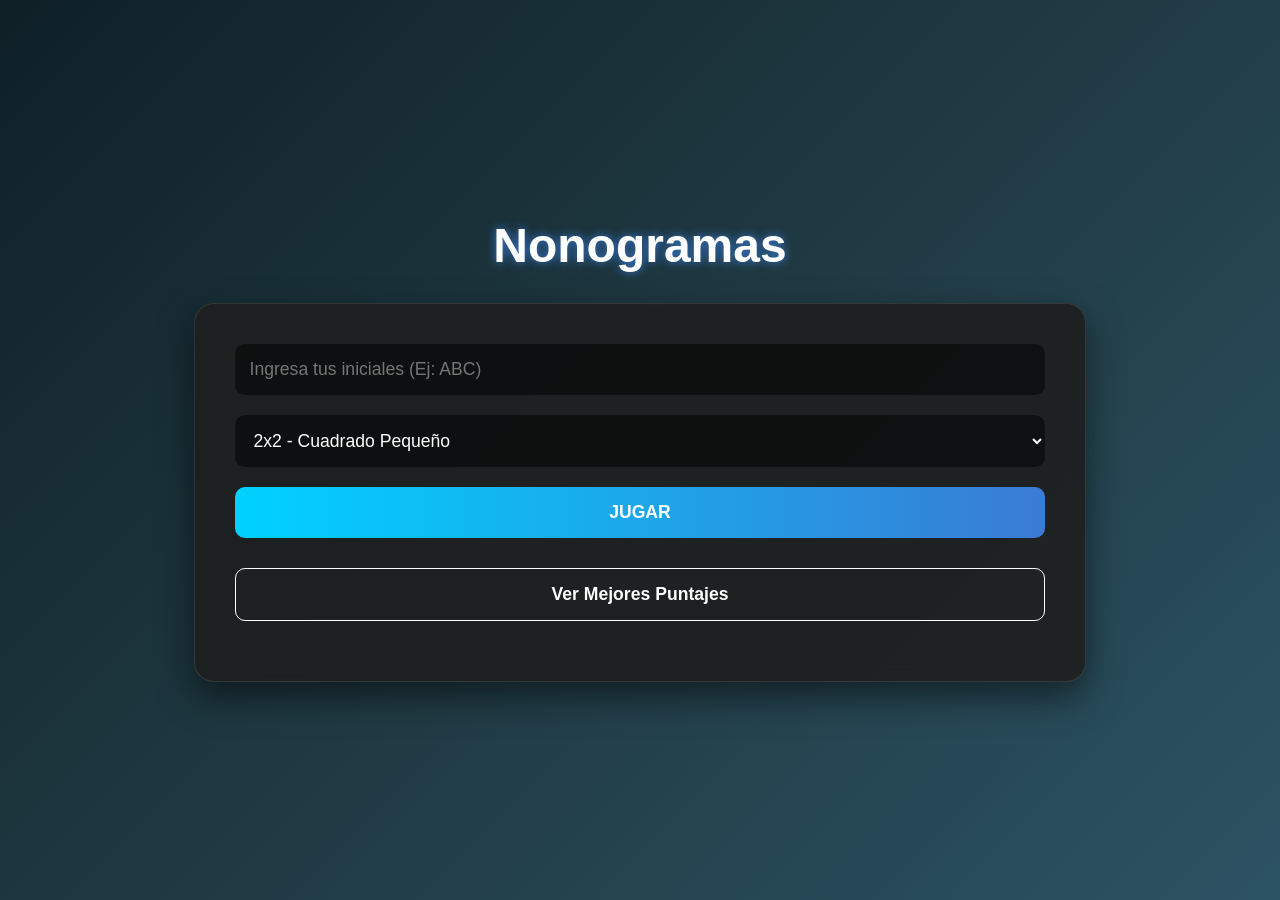
<file: NonoGram/index.html>
<!DOCTYPE html>
<html lang="es">
<head>
    <meta charset="UTF-8">
    <meta name="viewport" content="width=device-width, initial-scale=1.0">
    <title>Nonogramas - El Desafío</title>
    <style>
        :root {
            --bg-color: #121212;
            --text-color: #ffffff;
            --accent-color: #00d2ff;
            --accent-glow: #3a7bd5;
            --grid-line: #333333;
            --grid-line-thick: #666666;
            --cell-empty: #1e1e1e;
            --cell-filled: #00d2ff;
            --cell-x: #ff4b4b;
            --clue-bg: #2a2a2a;
            --panel-bg: rgba(30,30,30,0.9);
        }

        * {
            box-sizing: border-box;
            margin: 0;
            padding: 0;
            user-select: none;
            font-family: 'Segoe UI', Tahoma, Geneva, Verdana, sans-serif;
        }

        body {
            background: linear-gradient(135deg, #0f2027, #203a43, #2c5364);
            color: var(--text-color);
            min-height: 100vh;
            display: flex;
            justify-content: center;
            align-items: center;
            overflow: hidden;
        }

        .screen {
            display: none;
            width: 100%;
            height: 100vh;
            flex-direction: column;
            justify-content: center;
            align-items: center;
            animation: fadeIn 0.5s ease;
        }

        .screen.active {
            display: flex;
        }

        @keyframes fadeIn {
            from { opacity: 0; transform: scale(0.95); }
            to { opacity: 1; transform: scale(1); }
        }

        h1 {
            font-size: 3rem;
            margin-bottom: 30px;
            text-shadow: 0 0 10px var(--accent-glow);
        }

        .menu-container {
            background: var(--panel-bg);
            padding: 40px;
            border-radius: 20px;
            box-shadow: 0 15px 35px rgba(0,0,0,0.5);
            text-align: center;
            backdrop-filter: blur(10px);
            border: 1px solid rgba(255,255,255,0.1);
        }

        input, select, button {
            width: 100%;
            padding: 15px;
            margin-bottom: 20px;
            border-radius: 10px;
            border: none;
            font-size: 1.1rem;
            background: rgba(0,0,0,0.5);
            color: white;
            outline: none;
        }

        input:focus, select:focus {
            border: 1px solid var(--accent-color);
            box-shadow: 0 0 8px var(--accent-glow);
        }

        button {
            background: linear-gradient(90deg, #00d2ff 0%, #3a7bd5 100%);
            color: white;
            font-weight: bold;
            cursor: pointer;
            transition: transform 0.2s, box-shadow 0.2s;
        }

        button:hover {
            transform: translateY(-2px);
            box-shadow: 0 5px 15px rgba(0, 210, 255, 0.4);
        }

        #game-header {
            width: 90%;
            max-width: 800px;
            display: flex;
            justify-content: space-between;
            align-items: center;
            margin-bottom: 20px;
            padding: 15px 25px;
            background: var(--panel-bg);
            border-radius: 15px;
            font-size: 1.2rem;
            box-shadow: 0 5px 15px rgba(0,0,0,0.3);
        }

        .timer-red {
            color: var(--cell-x);
            animation: pulse 1s infinite alternate;
        }

        @keyframes pulse {
            from { text-shadow: 0 0 5px var(--cell-x); }
            to { text-shadow: 0 0 15px var(--cell-x); }
        }

        #game-board-container {
            display: flex;
            flex-direction: column;
            background: var(--panel-bg);
            padding: 20px;
            border-radius: 15px;
            box-shadow: 0 10px 30px rgba(0,0,0,0.5);
            max-width: 95vw;
            max-height: 80vh;
            overflow: auto;
            position: relative;
        }

        /* Nonogram Grid Layout */
        .nonogram-wrapper {
            display: grid;
            gap: 2px;
        }

        /* Top Clues */
        .top-clues {
            display: grid;
            grid-column: 2;
        }

        .clue-col {
            display: flex;
            flex-direction: column;
            justify-content: flex-end;
            align-items: center;
            background: var(--clue-bg);
            padding-bottom: 5px;
            font-size: 0.9rem;
            font-weight: bold;
            color: #ccc;
        }

        /* Left Clues */
        .left-clues {
            display: grid;
            grid-row: 2;
        }

        .clue-row {
            display: flex;
            justify-content: flex-end;
            align-items: center;
            background: var(--clue-bg);
            padding-right: 10px;
            font-size: 0.9rem;
            font-weight: bold;
            color: #ccc;
            letter-spacing: 3px;
        }

        .clue-val {
            margin: 1px 0;
            line-height: 1;
        }

        /* Game Grid */
        .game-grid {
            display: grid;
            grid-row: 2;
            grid-column: 2;
            background: var(--grid-line);
            border: 2px solid var(--grid-line-thick);
            gap: 1px; /* Borders between cells handled by gap */
            cursor: pointer;
        }

        .cell {
            background: var(--cell-empty);
            width: 30px;
            height: 30px;
            display: flex;
            justify-content: center;
            align-items: center;
            transition: background 0.1s;
            position: relative;
        }

        .cell:hover {
            filter: brightness(1.5);
        }

        /* Add thick borders every 5 cells for better readability */
        .thick-top { border-top: 2px solid var(--grid-line-thick); }
        .thick-left { border-left: 2px solid var(--grid-line-thick); }

        .cell.filled {
            background: var(--cell-filled);
            box-shadow: inset 0 0 10px rgba(0,0,0,0.3);
        }

        .cell.marked::after {
            content: '✖';
            color: var(--cell-x);
            font-size: 18px;
            font-weight: bold;
        }

        #pause-overlay {
            position: absolute;
            top: 0; left: 0; right: 0; bottom: 0;
            background: rgba(0,0,0,0.85);
            backdrop-filter: blur(5px);
            z-index: 100;
            display: flex;
            flex-direction: column;
            justify-content: center;
            align-items: center;
            font-size: 2rem;
            color: var(--accent-color);
            border-radius: 15px;
            display: none;
        }

        .controls {
            margin-top: 20px;
            display: flex;
            gap: 10px;
        }

        #leaderboard-container {
            width: 100%;
            max-width: 600px;
            background: var(--panel-bg);
            padding: 30px;
            border-radius: 15px;
            text-align: center;
        }

        table {
            width: 100%;
            border-collapse: collapse;
            margin-bottom: 20px;
        }

        th, td {
            padding: 12px;
            border-bottom: 1px solid rgba(255,255,255,0.1);
            text-align: left;
        }

        th { color: var(--accent-color); }

        @media (max-width: 600px) {
            .cell { width: 20px; height: 20px; }
            .clue-row, .clue-col { font-size: 0.7rem; }
            h1 { font-size: 2rem; }
        }
    </style>
</head>
<body oncontextmenu="return false;">

    <!-- MENU SCREEN -->
    <div id="screen-menu" class="screen active">
        <h1>Nonogramas</h1>
        <div class="menu-container">
            <input type="text" id="player-initials" placeholder="Ingresa tus iniciales (Ej: ABC)" maxlength="3" required>
            
            <select id="level-select">
                <option value="0">2x2 - Cuadrado Pequeño</option>
                <option value="1">3x3 - Cruz</option>
                <option value="2">5x5 - Corazón</option>
                <option value="3">5x5 - Pato</option>
                <option value="4">10x10 - Espada</option>
                <option value="5">10x10 - Calavera</option>
                <option value="6">15x15 - Casa</option>
            </select>

            <button onclick="startGame()">JUGAR</button>
            <button onclick="showLeaderboard()" style="background: transparent; border: 1px solid white; margin-top: 10px;">Ver Mejores Puntajes</button>
        </div>
    </div>

    <!-- GAME SCREEN -->
    <div id="screen-game" class="screen">
        <div id="game-header">
            <div id="info-player">Player: ---</div>
            <div id="info-size">Nivel: ---</div>
            <div id="info-timer">Tiempo: 00:00</div>
        </div>

        <div id="game-board-container">
            <div id="pause-overlay">
                <div>PAUSA</div>
                <div style="font-size: 1rem; color: white; margin-top: 10px;">Presiona ESC para reanudar</div>
            </div>
            
            <div class="nonogram-wrapper" id="nonogram-wrapper">
                <!-- Top clues, Left clues, and Grid will be injected here -->
            </div>
        </div>

        <div class="controls">
            <button onclick="surrender()" style="background: #ff4b4b;">Rendirse</button>
            <button onclick="checkWin()">Verificar Solución</button>
        </div>
        <p style="margin-top: 15px; font-size: 0.9rem; color: #ccc;">(Pausa con tecla ESC. Clic izq: Pintar/Alternar, Clic der: Cruz. Puedes arrastrar)</p>
    </div>

    <!-- LEADERBOARD SCREEN -->
    <div id="screen-leaderboard" class="screen">
        <div id="leaderboard-container">
            <h2 style="color: var(--accent-color); margin-bottom: 20px;">Mejores Puntajes</h2>
            <table>
                <thead>
                    <tr>
                        <th>Pos</th>
                        <th>Iniciales</th>
                        <th>Tamaño</th>
                        <th>Puntos</th>
                    </tr>
                </thead>
                <tbody id="leaderboard-body">
                    <!-- Scores injected here -->
                </tbody>
            </table>
            <button onclick="showMenu()">Volver al Menú</button>
        </div>
    </div>

    <script>
        // Levels Data (meaningful shapes)
        const levels = [
            { name: "Cuadrado", rows: 2, cols: 2, data: [[1,1], [1,1]] },
            { name: "Cruz", rows: 3, cols: 3, data: [[0,1,0], [1,1,1], [0,1,0]] },
            { name: "Corazón", rows: 5, cols: 5, data: [
                [0,1,0,1,0],
                [1,1,1,1,1],
                [1,1,1,1,1],
                [0,1,1,1,0],
                [0,0,1,0,0]
            ]},
            { name: "Pato", rows: 5, cols: 5, data: [
                [0,1,1,0,0],
                [1,1,1,0,0],
                [0,1,1,1,1],
                [0,1,1,1,1],
                [0,0,1,1,0]
            ]},
            { name: "Espada", rows: 10, cols: 10, data: [
                [0,0,0,0,0,0,0,0,1,1],
                [0,0,0,0,0,0,0,1,1,0],
                [0,0,0,0,0,0,1,1,0,0],
                [0,0,0,0,0,1,1,0,0,0],
                [0,0,0,0,1,1,0,0,0,0],
                [0,0,0,1,1,1,0,0,0,0],
                [0,0,1,1,1,1,1,0,0,0],
                [0,1,1,0,1,1,1,1,0,0],
                [1,1,0,0,0,1,1,1,1,0],
                [1,0,0,0,0,0,1,1,0,1]
            ]},
            { name: "Calavera", rows: 10, cols: 10, data: [
                [0,0,1,1,1,1,1,1,0,0],
                [0,1,1,1,1,1,1,1,1,0],
                [1,1,0,0,1,1,0,0,1,1],
                [1,1,0,0,1,1,0,0,1,1],
                [1,1,1,1,1,1,1,1,1,1],
                [1,1,1,1,1,1,1,1,1,1],
                [0,1,1,1,0,0,1,1,1,0],
                [0,0,1,0,1,1,0,1,0,0],
                [0,0,1,1,1,1,1,1,0,0],
                [0,0,0,1,1,1,1,0,0,0]
            ]},
            { name: "Casa", rows: 15, cols: 15, data: [
                [0,0,0,0,0,0,0,1,0,0,0,0,0,0,0],
                [0,0,0,0,0,0,1,1,1,0,0,0,0,0,0],
                [0,0,0,0,0,1,1,0,1,1,0,0,0,0,0],
                [0,0,0,0,1,1,0,0,0,1,1,0,0,0,0],
                [0,0,0,1,1,0,0,0,0,0,1,1,0,0,0],
                [0,0,1,1,1,1,1,1,1,1,1,1,1,0,0],
                [0,1,1,0,0,0,0,0,0,0,0,0,1,1,0],
                [1,1,0,0,0,0,0,0,0,0,0,0,0,1,1],
                [0,0,1,1,1,1,1,1,1,1,1,1,1,0,0],
                [0,0,1,0,0,0,0,1,0,0,0,0,1,0,0],
                [0,0,1,0,1,1,0,1,0,1,1,0,1,0,0],
                [0,0,1,0,1,1,0,1,0,1,1,0,1,0,0],
                [0,0,1,0,0,0,0,1,0,0,0,0,1,0,0],
                [0,0,1,0,0,0,0,1,0,0,0,0,1,0,0],
                [0,0,1,1,1,1,1,1,1,1,1,1,1,0,0]
            ]}
        ];

        // Global Game State
        let currentLevel = null;
        let playerGrid = []; // 0=empty, 1=filled, 2=X
        let topClues = [];
        let leftClues = [];
        
        let timerInterval;
        let timeLeft = 0;
        let isPaused = false;
        let playerInitials = "";
        
        // Dragging state
        let isDragging = false;
        let dragMode = null; // What state are we painting during drag (0, 1, or 2)

        function showScreen(id) {
            document.querySelectorAll('.screen').forEach(s => s.classList.remove('active'));
            document.getElementById(id).classList.add('active');
        }

        function showMenu() {
            clearInterval(timerInterval);
            showScreen('screen-menu');
        }

        function startGame() {
            let initials = document.getElementById('player-initials').value.trim().toUpperCase();
            if (!initials) initials = "AAA";
            playerInitials = initials;

            let levelIndex = parseInt(document.getElementById('level-select').value);
            currentLevel = levels[levelIndex];

            // Calculate Clues
            topClues = calcTopClues(currentLevel.data, currentLevel.rows, currentLevel.cols);
            leftClues = calcLeftClues(currentLevel.data, currentLevel.rows, currentLevel.cols);

            // Initialize Player Grid
            playerGrid = Array(currentLevel.rows).fill(null).map(() => Array(currentLevel.cols).fill(0));

            // Set Timer: 2 seconds per cell
            timeLeft = 2 * currentLevel.rows * currentLevel.cols;
            isPaused = false;
            document.getElementById('pause-overlay').style.display = 'none';

            // Update UI
            document.getElementById('info-player').textContent = "Jugador: " + playerInitials;
            document.getElementById('info-size').textContent = "Tamaño: " + currentLevel.rows + "x" + currentLevel.cols;

            buildGrid();
            startTimer();
            showScreen('screen-game');
        }

        // Logic to calculate clues
        function calcTopClues(data, rows, cols) {
            let clues = [];
            for (let c = 0; c < cols; c++) {
                let colClue = [];
                let count = 0;
                for (let r = 0; r < rows; r++) {
                    if (data[r][c] === 1) count++;
                    else if (count > 0) { colClue.push(count); count = 0; }
                }
                if (count > 0) colClue.push(count);
                if (colClue.length === 0) colClue.push(0);
                clues.push(colClue);
            }
            return clues;
        }

        function calcLeftClues(data, rows, cols) {
            let clues = [];
            for (let r = 0; r < rows; r++) {
                let rowClue = [];
                let count = 0;
                for (let c = 0; c < cols; c++) {
                    if (data[r][c] === 1) count++;
                    else if (count > 0) { rowClue.push(count); count = 0; }
                }
                if (count > 0) rowClue.push(count);
                if (rowClue.length === 0) rowClue.push(0);
                clues.push(rowClue);
            }
            return clues;
        }

        // Build DOM Grid
        function buildGrid() {
            const wrapper = document.getElementById('nonogram-wrapper');
            wrapper.innerHTML = '';
            
            // CSS Variables based on size
            const cellSize = currentLevel.rows > 15 || currentLevel.cols > 15 ? '20px' : '30px';
            wrapper.style.gridTemplateColumns = `max-content repeat(${currentLevel.cols}, ${cellSize})`;
            wrapper.style.gridTemplateRows = `max-content repeat(${currentLevel.rows}, ${cellSize})`;

            // 1. Top Clues
            for (let c = 0; c < currentLevel.cols; c++) {
                let colDiv = document.createElement('div');
                colDiv.className = 'clue-col';
                colDiv.style.gridRow = '1';
                colDiv.style.gridColumn = `${c + 2}`;
                
                topClues[c].forEach(num => {
                    let s = document.createElement('span');
                    s.className = 'clue-val';
                    s.textContent = num;
                    colDiv.appendChild(s);
                });
                wrapper.appendChild(colDiv);
            }

            // 2. Left Clues
            for (let r = 0; r < currentLevel.rows; r++) {
                let rowDiv = document.createElement('div');
                rowDiv.className = 'clue-row';
                rowDiv.style.gridRow = `${r + 2}`;
                rowDiv.style.gridColumn = '1';
                rowDiv.textContent = leftClues[r].join(' ');
                wrapper.appendChild(rowDiv);
            }

            // 3. Game Grid Cells
            for (let r = 0; r < currentLevel.rows; r++) {
                for (let c = 0; c < currentLevel.cols; c++) {
                    let cell = document.createElement('div');
                    cell.className = 'cell';
                    if (r > 0 && r % 5 === 0) cell.classList.add('thick-top');
                    if (c > 0 && c % 5 === 0) cell.classList.add('thick-left');

                    cell.style.gridRow = `${r + 2}`;
                    cell.style.gridColumn = `${c + 2}`;
                    cell.dataset.r = r;
                    cell.dataset.c = c;

                    cell.addEventListener('mousedown', handleMouseDown);
                    cell.addEventListener('mouseenter', handleMouseEnter);

                    wrapper.appendChild(cell);
                }
            }

            // Global mouse up to stop dragging
            document.removeEventListener('mouseup', handleMouseUp);
            document.addEventListener('mouseup', handleMouseUp);
        }

        function handleMouseDown(e) {
            if (isPaused) return;
            isDragging = true;
            let r = parseInt(e.target.dataset.r);
            let c = parseInt(e.target.dataset.c);
            let currentState = playerGrid[r][c];

            if (e.button === 0) { // Left click
                // Cycle: 0 -> 1(filled) -> 2(X) -> 0
                if (currentState === 0) dragMode = 1;
                else if (currentState === 1) dragMode = 2;
                else if (currentState === 2) dragMode = 0;
            } else if (e.button === 2) { // Right click
                // Toggle X and empty
                dragMode = (currentState === 2) ? 0 : 2;
            }

            applyCellState(e.target, r, c, dragMode);
        }

        function handleMouseEnter(e) {
            if (isPaused || !isDragging) return;
            let r = parseInt(e.target.dataset.r);
            let c = parseInt(e.target.dataset.c);
            applyCellState(e.target, r, c, dragMode);
        }

        function handleMouseUp() {
            isDragging = false;
        }

        function applyCellState(element, r, c, state) {
            playerGrid[r][c] = state;
            element.classList.remove('filled', 'marked');
            if (state === 1) element.classList.add('filled');
            else if (state === 2) element.classList.add('marked');
        }

        // Timer Logic
        function startTimer() {
            updateTimerUI();
            clearInterval(timerInterval);
            timerInterval = setInterval(() => {
                if (!isPaused) {
                    timeLeft--;
                    updateTimerUI();
                    if (timeLeft <= 0) {
                        clearInterval(timerInterval);
                        alert("¡Tiempo agotado! Has perdido.");
                        showMenu();
                    }
                }
            }, 1000);
        }

        function updateTimerUI() {
            let m = Math.floor(timeLeft / 60);
            let s = timeLeft % 60;
            let el = document.getElementById('info-timer');
            el.textContent = `Tiempo: ${m.toString().padStart(2, '0')}:${s.toString().padStart(2, '0')}`;
            if (timeLeft <= 10) el.classList.add('timer-red');
            else el.classList.remove('timer-red');
        }

        // Pause with ESC key
        document.addEventListener('keydown', (e) => {
            if (e.key === 'Escape' && document.getElementById('screen-game').classList.contains('active')) {
                togglePause();
            }
        });

        function togglePause() {
            isPaused = !isPaused;
            document.getElementById('pause-overlay').style.display = isPaused ? 'flex' : 'none';
        }

        // Win Verification
        function checkWin() {
            let won = true;
            for (let r = 0; r < currentLevel.rows; r++) {
                for (let c = 0; c < currentLevel.cols; c++) {
                    let target = currentLevel.data[r][c];
                    let player = playerGrid[r][c] === 1 ? 1 : 0; // Evaluate Xs as empty
                    if (target !== player) {
                        won = false;
                        break;
                    }
                }
                if (!won) break;
            }

            if (won) {
                clearInterval(timerInterval);
                let score = timeLeft * currentLevel.rows * currentLevel.cols;
                alert(`¡Felicidades! Resolviste el puzzle. Puntaje: ${score}`);
                saveScore(score);
                showLeaderboard();
            } else {
                alert("Aún no es correcto o hay celdas mal pintadas. ¡Sigue intentando!");
            }
        }

        function surrender() {
            clearInterval(timerInterval);
            showMenu();
        }

        // Leaderboard (localStorage)
        function saveScore(score) {
            let scores = JSON.parse(localStorage.getItem('nonogramScores')) || [];
            scores.push({
                initials: playerInitials,
                size: `${currentLevel.rows}x${currentLevel.cols}`,
                points: score
            });
            scores.sort((a, b) => b.points - a.points); // Descending
            scores = scores.slice(0, 10); // Keep top 10
            localStorage.setItem('nonogramScores', JSON.stringify(scores));
        }

        function showLeaderboard() {
            let scores = JSON.parse(localStorage.getItem('nonogramScores')) || [];
            let tbody = document.getElementById('leaderboard-body');
            tbody.innerHTML = '';

            if (scores.length === 0) {
                tbody.innerHTML = '<tr><td colspan="4" style="text-align:center;">Aún no hay puntajes.</td></tr>';
            } else {
                scores.forEach((s, idx) => {
                    let tr = document.createElement('tr');
                    tr.innerHTML = `
                        <td>${idx + 1}</td>
                        <td style="font-weight:bold;">${s.initials}</td>
                        <td>${s.size}</td>
                        <td style="color:var(--accent-color); font-weight:bold;">${s.points}</td>
                    `;
                    tbody.appendChild(tr);
                });
            }
            showScreen('screen-leaderboard');
        }

    </script>
</body>
</html>
</file>
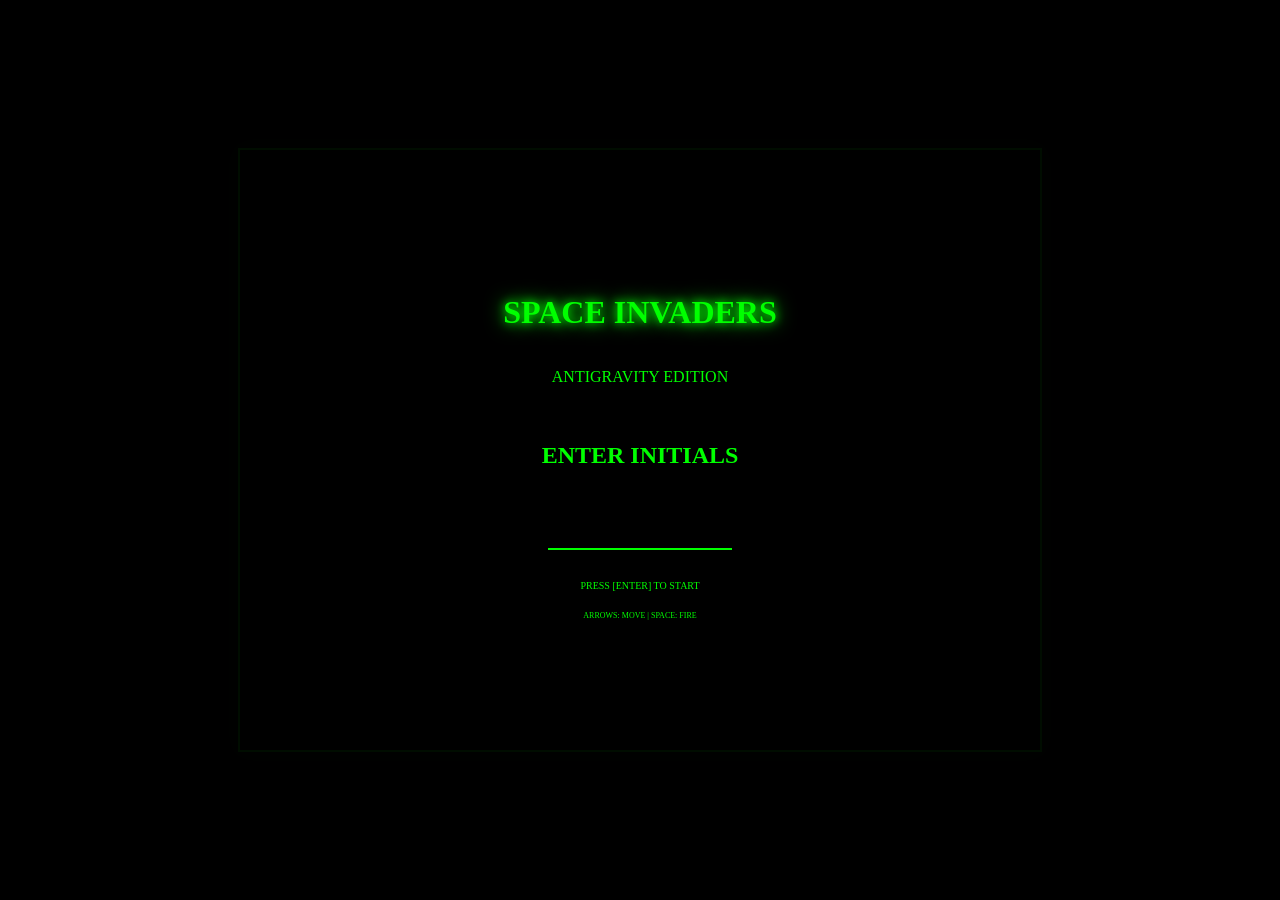
<file: SpaceInvaders/index.html>
<!DOCTYPE html>
<html lang="en">

<head>
    <meta charset="UTF-8">
    <meta name="viewport" content="width=device-width, initial-scale=1.0">
    <title>Galactic Space War: Arcade Edition</title>
    <style>
        @import url('https://fonts.googleapis.com/css2?family=Press+Start+2P&display=swap');

        body {
            margin: 0;
            padding: 0;
            background: #000;
            color: #0f0;
            font-family: 'Press+Start+2P', cursive;
            overflow: hidden;
            display: flex;
            justify-content: center;
            align-items: center;
            height: 100vh;
            user-select: none;
        }

        canvas {
            border: 2px solid #0f0;
            box-shadow: 0 0 20px rgba(0, 255, 0, 0.2);
            image-rendering: pixelated;
            max-width: 95vw;
            max-height: 95vh;
        }

        #ui-overlay {
            position: absolute;
            top: 20px;
            left: 20px;
            right: 20px;
            display: flex;
            justify-content: space-between;
            pointer-events: none;
            font-size: 14px;
            z-index: 5;
        }

        .hud-box {
            border: 1px solid #0f0;
            padding: 10px;
            background: rgba(0, 0, 0, 0.7);
        }

        #score-display {
            text-align: right;
            color: #0f0;
            font-size: 24px;
        }

        #game-info {
            position: absolute;
            top: 100px;
            left: 20px;
            text-align: left;
            pointer-events: none;
            z-index: 5;
            font-size: 14px;
        }

        #initials-screen,
        #game-over-screen,
        #difficulty-screen {
            position: absolute;
            display: flex;
            flex-direction: column;
            align-items: center;
            justify-content: center;
            background: rgba(0, 0, 0, 0.95);
            width: 100%;
            height: 100%;
            z-index: 20;
            text-align: center;
        }

        input {
            background: transparent;
            border: none;
            border-bottom: 2px solid #0f0;
            color: #0f0;
            font-family: 'Press+Start+2P', cursive;
            font-size: 32px;
            text-align: center;
            width: 180px;
            outline: none;
            margin-top: 20px;
            text-transform: uppercase;
        }

        .neon-text {
            text-shadow: 0 0 10px #0f0, 0 0 20px #0f0;
        }

        .weapon-pwr {
            color: #ff0;
        }

        .shield-pwr {
            color: #44f;
        }

        button {
            transition: all 0.2s;
        }

        button:hover {
            transform: scale(1.1);
            background: rgba(255, 255, 255, 0.1) !important;
        }

        #ammo-sidebar {
            position: absolute;
            left: 10px;
            top: 50%;
            transform: translateY(-50%);
            width: 20px;
            height: 400px;
            border: 2px solid #555;
            background: rgba(0, 0, 0, 0.5);
            display: flex;
            flex-direction: column-reverse;
            padding: 2px;
            z-index: 10;
        }

        #ammo-fill {
            width: 100%;
            height: 50%;
            /* Default */
            background: linear-gradient(to top, #0ff, #0f0);
            transition: height 0.1s linear, background 0.3s;
        }

        .inv-slot {
            padding: 2px 4px;
            border: 1px solid #444;
            color: #444;
            border-radius: 2px;
            transition: all 0.3s;
        }

        .inv-slot.active {
            border-color: #0f0;
            color: #0f0;
            box-shadow: 0 0 8px #0f0;
        }

        .inv-slot.has {
            border-color: #ff0;
            color: #ff0;
        }
    </style>
</head>

<body>

    <div id="initials-screen">
        <h1 class="neon-text">SPACE INVADERS</h1>
        <p>ANTIGRAVITY EDITION</p>
        <h2 style="margin-top: 40px;">ENTER INITIALS</h2>
        <input type="text" id="player-initials" maxlength="3" autofocus autocomplete="off">
        <p style="margin-top: 30px; font-size: 10px;">PRESS [ENTER] TO START</p>
        <p style="margin-top: 10px; font-size: 8px;">ARROWS: MOVE | SPACE: FIRE</p>
    </div>

    <div id="difficulty-screen" style="display: none; z-index: 21;">
        <h2 class="neon-text">SELECT DIFFICULTY</h2>
        <div id="diff-buttons" style="margin-top: 30px; display: flex; flex-direction: column; gap: 20px;">
            <button id="diff-0" onclick="startGame(0)"
                style="font-family: 'Press Start 2P'; background: transparent; border: 2px solid #0f0; color: #0f0; padding: 15px; cursor: pointer; font-size: 16px;">LOW
                (CASUAL)</button>
            <button id="diff-1" onclick="startGame(1)"
                style="font-family: 'Press Start 2P'; background: transparent; border: 2px solid #ff0; color: #ff0; padding: 15px; cursor: pointer; font-size: 16px;">MEDIUM
                (NORMAL)</button>
            <button id="diff-2" onclick="startGame(2)"
                style="font-family: 'Press Start 2P'; background: transparent; border: 2px solid #f00; color: #f00; padding: 15px; cursor: pointer; font-size: 16px;">HIGH
                (HARD)</button>
        </div>
    </div>

    <div id="game-over-screen" style="display: none;">
        <h1 class="neon-text" style="color: #f00; text-shadow: 0 0 20px #f00;">GAME OVER</h1>
        <div id="final-score" style="margin-top: 20px; line-height: 1.5;"></div>
        <h2 style="margin-top: 40px; font-size: 14px; cursor: pointer; border: 1px solid #fff; padding: 10px;"
            onclick="location.reload()">PRESS [ENTER] OR CLICK TO RESTART</h2>
    </div>

    <div id="pause-screen"
        style="display: none; position: absolute; top: 0; left: 0; width: 100%; height: 100%; background: rgba(0,0,0,0.8); z-index: 50; flex-direction: column; align-items: center; justify-content: center;">
        <h1 class="neon-text">PAUSED</h1>
        <p style="margin-top: 20px; font-size: 14px;">PRESS [ESC] TO RESUME</p>
    </div>

    <div id="ammo-sidebar" style="display: none;">
        <div id="ammo-fill"></div>
    </div>

    <div id="ui-overlay" style="display: none;">
        <div id="upgrades-box" class="hud-box" style="width: 260px;">
            <div style="display: flex; justify-content: space-between; margin-bottom: 5px;">
                <span style="font-size: 10px;">ARSENAL</span>
                <span style="font-size: 10px; color: #0ff;">AMMO: <span id="ammo-val">100</span></span>
                <div style="font-size: 8px; color: #aaa; margin-top: 2px;">
                    LVL: <span id="fr-lvl">1</span> | SHIELD: <span id="sh-lvl">0</span>
                </div>
            </div>

            <div id="inventory-ui" style="display: flex; gap: 8px; font-size: 10px;">
                <div id="inv-1" class="inv-slot active">1:STD</div>
                <div id="inv-2" class="inv-slot">2:PLS <span id="cnt-2"></span></div>
                <div id="inv-3" class="inv-slot">3:HMG <span id="cnt-3"></span></div>
                <div id="inv-4" class="inv-slot">4:LSR <span id="cnt-4"></span></div>
                <div id="inv-5" class="inv-slot">5:MGA <span id="cnt-5"></span></div>
            </div>

            <div id="mega-box"
                style="display: none; border: 1px solid #ff0; color: #ff0; margin-top: 10px; padding: 4px; width: 100%;">
                <div style="font-size: 8px; margin-bottom: 2px;">WEAPON ENERGY</div>
                <div style="width: 100%; height: 6px; border: 1px solid #ff0;">
                    <div id="mega-bar" style="width: 100%; height: 100%; background: #ff0;"></div>
                </div>
            </div>
        </div>
        <div id="lives-display" style="text-align: right; color: #f00; font-size: 20px; display: flex; gap: 5px;">
            <span id="hearts"></span>
        </div>
        <div id="score-display">
            <span id="score">0000</span>
        </div>
        <div id="boss-ui"
            style="position: absolute; top: 10px; left: 50%; transform: translateX(-50%); width: 300px; display: none; text-align: center;">
            <div style="font-size: 10px; color: #f00; margin-bottom: 5px;">BOSS HP</div>
            <div style="width: 100%; height: 10px; border: 1px solid #f00;">
                <div id="boss-hp-bar" style="width: 100%; height: 100%; background: #f00;"></div>
            </div>
        </div>
    </div>

    <div id="game-info" style="display: none;">
        <div id="ply-label" style="color: #0f0;">PLY: <span id="ply-name">---</span></div>
        <div id="lvl-label" style="margin-top: 10px;">LVL: <span id="lvl-val">1</span></div>
    </div>

    <canvas id="gameCanvas"></canvas>

    <script>
        /** @type {HTMLCanvasElement} */
        const canvas = document.getElementById('gameCanvas');
        const ctx = canvas.getContext('2d');
        const initialsScreen = document.getElementById('initials-screen');
        const diffScreen = document.getElementById('difficulty-screen');
        const gameOverScreen = document.getElementById('game-over-screen');
        const uiOverlay = document.getElementById('ui-overlay');
        const gameInfo = document.getElementById('game-info');
        const initialsInput = document.getElementById('player-initials');

        // --- GAME CONFIGURATION ---
        const GAME_BALANCE = {
            // Relative frequency of items (Sum doesn't need to be 100)
            DROPS: {
                RELOAD: 25,
                WEAPON: 30, // Increased
                SHIELD: 25, // Increased
                PULSE: 10,
                HOMING: 10,
                LASER: 10,
                MEGA: 5
            },
            DIFFICULTY: {
                LOW: { speedMult: 0.03, fireChance: 0.001, dropRate: 0.15, kamikazeChance: 0.0002 },
                MED: { speedMult: 0.05, fireChance: 0.002, dropRate: 0.10, kamikazeChance: 0.001 },
                HIGH: { speedMult: 0.08, fireChance: 0.004, dropRate: 0.05, kamikazeChance: 0.003 }
            },
            LEVEL_SPEED_INC: 0.05,
            RELOAD_THRESHOLD: 20
        };

        // Precompute Drop Table
        let dropTable = [];
        {
            for (let [type, weight] of Object.entries(GAME_BALANCE.DROPS)) {
                for (let i = 0; i < weight; i++) dropTable.push(type);
            }
        }

        // Game State
        const state = {
            running: false,
            paused: false,
            gameOver: false,
            score: 0,
            level: 1,
            playerInitials: '---',
            weaponLevel: 1,
            shieldLevel: 0,
            lastFireTime: 0,
            aliensDestroyed: 0,
            difficulty: 1, // 0: Low, 1: Medium, 2: High
            selectedDiff: 1, // For keyboard selection tracking
            boss: null,
            lives: 3,
            invincible: false,
            lastHitTime: 0,
            ammo: 100,
            maxAmmo: 200,
            activeWeapon: 'BASIC',
            weaponEndTime: 0,
            inventory: { PULSE: 0, HOMING: 0, LASER: 0, MEGA: 0 },
            reloadTimer: 0,
            highScores: JSON.parse(sessionStorage.getItem('highScores') || '[]')
        };

        const DIFF_SETTINGS = [
            GAME_BALANCE.DIFFICULTY.LOW,
            GAME_BALANCE.DIFFICULTY.MED,
            GAME_BALANCE.DIFFICULTY.HIGH
        ];

        // Configuration
        const config = {
            width: 800,
            height: 600,
            alienRows: 4,
            alienCols: 10,
            alienWidth: 32,
            alienHeight: 24,
            alienPadding: 16,
            playerWidth: 44,
            playerHeight: 32,
            bulletWidth: 4,
            bulletHeight: 14,
            playerSpeed: 6,
            alienSpeedBase: 1,
            bulletSpeed: 9,
            fireInterval: 400, // ms
        };

        canvas.width = config.width;
        canvas.height = config.height;

        // Entities
        let player = { x: 0, y: 0, width: 0, height: 0 };
        let aliens = [];
        let bullets = [];
        let debris = [];
        let powerUps = [];
        let ufos = [];
        let alienDirection = 1;

        class Particle {
            constructor(x, y, vx, vy, color, size = 4) {
                this.x = x;
                this.y = y;
                this.vx = vx;
                this.vy = vy;
                this.life = 1.0;
                this.color = color;
                this.size = size;
                this.angle = Math.random() * Math.PI * 2;
                this.rotation = (Math.random() - 0.5) * 0.2;
            }
            update() {
                this.x += this.vx;
                this.y += this.vy;
                this.vx *= 0.995;
                this.vy *= 0.995;
                this.angle += this.rotation;
                this.life -= 0.02; // Faster fade out

                // Bounce Physics (Antigravity)
                if (this.x < 0 || this.x > canvas.width - this.size) {
                    this.vx *= -0.8;
                    this.x = this.x < 0 ? 0 : canvas.width - this.size;
                }
                if (this.y < 0 || this.y > canvas.height - this.size) {
                    this.vy *= -0.8;
                    this.y = this.y < 0 ? 0 : canvas.height - this.size;
                }
            }
            draw() {
                ctx.save();
                ctx.translate(this.x + this.size / 2, this.y + this.size / 2);
                ctx.rotate(this.angle);
                ctx.globalAlpha = this.life;
                ctx.fillStyle = this.color;
                ctx.fillRect(-this.size / 2, -this.size / 2, this.size, this.size);
                ctx.restore();
                ctx.globalAlpha = 1.0;
            }
        }

        function showDifficultySelect() {
            const val = initialsInput.value.trim().toUpperCase() || 'PLY';
            state.playerInitials = val;
            document.getElementById('ply-name').innerText = val;
            initialsScreen.style.display = 'none';
            diffScreen.style.display = 'flex';
            state.selectedDiff = 1; // Default to Medium
            updateDifficultySelectionUI();
        }

        function updateDifficultySelectionUI() {
            const colors = ['#0f0', '#ff0', '#f00'];
            for (let i = 0; i < 3; i++) {
                const btn = document.getElementById(`diff-${i}`);
                if (i === state.selectedDiff) {
                    btn.style.background = 'rgba(255, 255, 255, 0.2)';
                    btn.style.boxShadow = `0 0 15px ${colors[i]}`;
                    btn.style.transform = 'scale(1.1)';
                } else {
                    btn.style.background = 'transparent';
                    btn.style.boxShadow = 'none';
                    btn.style.transform = 'scale(1.0)';
                }
            }
        }

        window.startGame = function (diff) {
            state.difficulty = diff;
            diffScreen.style.display = 'none';
            uiOverlay.style.display = 'flex';
            gameInfo.style.display = 'block';
            document.getElementById('ammo-sidebar').style.display = 'flex';
            initGame();
        }

        function initGame() {
            player = {
                x: canvas.width / 2 - config.playerWidth / 2,
                y: canvas.height - 60,
                width: config.playerWidth,
                height: config.playerHeight
            };
            aliens = [];
            bullets = [];
            debris = [];
            powerUps = [];
            ufos = [];
            state.level = 1;
            state.score = 0;
            state.weaponLevel = 1;
            state.shieldLevel = 0;
            state.aliensDestroyed = 0;
            state.gameOver = false;
            state.lives = 3;
            state.invincible = false;
            state.paused = false;
            state.ammo = 100;
            state.activeWeapon = 'BASIC';
            state.weaponEndTime = 0;
            state.inventory = { PULSE: 0, HOMING: 0, LASER: 0, MEGA: 0 };
            state.boss = null;
            updateLivesUI();
            updateArsenalUI();
            document.getElementById('mega-box').style.display = 'none';
            document.getElementById('boss-ui').style.display = 'none';
            document.getElementById('pause-screen').style.display = 'none';

            updateLevelDisplay();
            updateUI();
            createAlienGrid();

            state.running = true;
            loop();
        }

        function createAlienGrid() {
            aliens = [];
            const colors = ['#f44', '#4af', '#ff4', '#f4f'];
            const startX = (canvas.width - (config.alienCols * (config.alienWidth + config.alienPadding))) / 2;
            for (let r = 0; r < config.alienRows; r++) {
                for (let c = 0; c < config.alienCols; c++) {
                    // Level variation: HP and Type
                    const alienType = (r + state.level) % 3; // 0, 1, 2
                    const hp = 1 + Math.floor(state.level / 3) + (r === 0 ? 1 : 0);

                    aliens.push({
                        x: startX + c * (config.alienWidth + config.alienPadding),
                        y: 120 + r * (config.alienHeight + config.alienPadding),
                        width: config.alienWidth,
                        height: config.alienHeight,
                        color: colors[r % colors.length],
                        hp: hp,
                        maxHp: hp,
                        type: alienType,
                        kamikaze: false,
                        dead: false
                    });
                }
            }
        }

        function updateArsenalUI() {
            document.getElementById('ammo-val').innerText = Math.floor(state.ammo);
            for (let i = 1; i <= 5; i++) {
                const el = document.getElementById(`inv-${i}`);
                el.classList.remove('active', 'has');

                // Track counts
                if (i === 2 && state.inventory.PULSE > 0) { el.classList.add('has'); document.getElementById('cnt-2').innerText = state.inventory.PULSE; }
                if (i === 3 && state.inventory.HOMING > 0) { el.classList.add('has'); document.getElementById('cnt-3').innerText = state.inventory.HOMING; }
                if (i === 4 && state.inventory.LASER > 0) { el.classList.add('has'); document.getElementById('cnt-4').innerText = state.inventory.LASER; }
                if (i === 5 && state.inventory.MEGA > 0) { el.classList.add('has'); document.getElementById('cnt-5').innerText = state.inventory.MEGA; }
                if (i === 2 && state.inventory.PULSE === 0) document.getElementById('cnt-2').innerText = '';
                if (i === 3 && state.inventory.HOMING === 0) document.getElementById('cnt-3').innerText = '';
                if (i === 4 && state.inventory.LASER === 0) document.getElementById('cnt-4').innerText = '';
                if (i === 5 && state.inventory.MEGA === 0) document.getElementById('cnt-5').innerText = '';
            }

            // Highlight active
            const map = { BASIC: 1, PULSE: 2, HOMING: 3, LASER: 4, MEGA: 5 };
            document.getElementById(`inv-${map[state.activeWeapon]}`).classList.add('active');
        }

        function updateLivesUI() {
            const container = document.getElementById('hearts');
            let h = '';
            if (state.lives <= 10) {
                for (let i = 0; i < state.lives; i++) h += '❤️';
            } else {
                h = `❤️ x ${state.lives}`;
            }
            container.innerText = h;
        }

        function handlePlayerHit() {
            if (state.invincible || state.gameOver) return;

            if (state.shieldLevel > 0) {
                state.shieldLevel--;
                document.getElementById('sh-lvl').innerText = state.shieldLevel;
            } else {
                state.lives--;
                updateLivesUI();
                if (state.lives <= 0) {
                    spawnDebris(player);
                    endGame();
                } else {
                    // Reset position but keep weapons/shields/aliens
                    player.x = canvas.width / 2 - config.playerWidth / 2;
                    state.invincible = true;
                    state.lastHitTime = Date.now();
                }
            }
        }

        function spawnBoss() {
            // Extra life every 10 levels
            if (state.level > 1 && state.level % 10 === 0) {
                state.lives++;
                updateLivesUI();
            }

            state.boss = {
                x: canvas.width / 2 - 80,
                y: 50,
                width: 160,
                height: 80,
                hp: 10 * state.level * (state.difficulty + 1),
                maxHp: 10 * state.level * (state.difficulty + 1),
                color: '#f0f',
                vx: 2,
                lastShot: 0,
                dashTimer: 0,
                dashDir: 0
            };
            document.getElementById('boss-ui').style.display = 'block';
            updateBossUI();
        }

        function updateBossUI() {
            if (!state.boss) return;
            const pct = (state.boss.hp / state.boss.maxHp) * 100;
            document.getElementById('boss-hp-bar').style.width = pct + '%';
        }

        const keys = {};
        window.addEventListener('keydown', e => {
            keys[e.code] = true;
            if (e.code === 'Enter') {
                if (!state.running && !state.gameOver) {
                    if (initialsScreen.style.display !== 'none') {
                        showDifficultySelect();
                    } else if (diffScreen.style.display !== 'none') {
                        startGame(state.selectedDiff);
                    }
                } else if (state.gameOver) {
                    location.reload();
                }
            }
            if (diffScreen.style.display !== 'none') {
                if (e.code === 'ArrowUp') {
                    state.selectedDiff = (state.selectedDiff - 1 + 3) % 3;
                    updateDifficultySelectionUI();
                } else if (e.code === 'ArrowDown') {
                    state.selectedDiff = (state.selectedDiff + 1) % 3;
                    updateDifficultySelectionUI();
                }
            }
            if (e.code === 'Space' && state.running && !state.gameOver) {
                // Auto-fire handled in update
            }
            if (e.code === 'Escape' && state.running && !state.gameOver) {
                state.paused = !state.paused;
                // Clear all keys to prevent phantom shooting/movement on resume
                for (let k in keys) keys[k] = false;
                document.getElementById('pause-screen').style.display = state.paused ? 'flex' : 'none';
            }

            // Weapon Selection 1-5
            if (state.running && !state.gameOver && !state.paused) {
                if (e.code === 'Digit1') activateWeapon('BASIC');
                if (e.code === 'Digit2') activateWeapon('PULSE');
                if (e.code === 'Digit3') activateWeapon('HOMING');
                if (e.code === 'Digit4') activateWeapon('LASER');
                if (e.code === 'Digit5') activateWeapon('MEGA');
            }
        });

        function activateWeapon(type) {
            if (type === 'BASIC') {
                state.activeWeapon = 'BASIC';
                state.weaponEndTime = 0;
            } else {
                if (state.inventory[type] > 0) {
                    state.activeWeapon = type;
                    state.inventory[type]--;
                    if (type === 'PULSE') state.weaponEndTime = 0; // Instance-based
                    if (type === 'HOMING') state.weaponEndTime = Date.now() + 10000;
                    if (type === 'LASER') state.weaponEndTime = Date.now() + 3000;
                    if (type === 'MEGA') state.weaponEndTime = Date.now() + 15000;
                }
            }
            updateArsenalUI();
        }

        function updateSidebar() {
            const fill = document.getElementById('ammo-fill');
            if (!fill) return;
            let pct = 0;
            let color = '#0f0';
            if (state.activeWeapon === 'BASIC') {
                pct = (state.ammo / state.maxAmmo) * 100;
                color = '#0ff';
            } else {
                const now = Date.now();
                const remaining = state.weaponEndTime - now;
                const total = { HOMING: 10000, LASER: 3000, MEGA: 15000 }[state.activeWeapon] || 1;
                pct = Math.max(0, (remaining / total) * 100);
                color = '#ff0';
            }
            fill.style.height = pct + '%';
            fill.style.backgroundColor = color;
            fill.style.boxShadow = `0 0 10px ${color}`;
        }
        window.addEventListener('keyup', e => keys[e.code] = false);

        function shoot() {
            const now = Date.now();

            // Base fire delay
            let delay = config.fireInterval / (1 + (state.weaponLevel - 1) * 0.2);
            if (state.activeWeapon === 'MEGA') delay = 150;
            if (state.activeWeapon === 'HOMING') delay = 250;
            if (state.activeWeapon === 'PULSE') delay = 500;

            if (now - state.lastFireTime < delay) return;

            // AMMO Check
            if (state.activeWeapon === 'BASIC') {
                if (state.ammo <= 0) return;
                state.ammo -= 1;
            }

            const pX = player.x + player.width / 2 - 2;
            const pY = player.y;

            switch (state.activeWeapon) {
                case 'PULSE':
                    // Screen-clearing pulse
                    bullets.push({ x: pX - 40, y: pY, vx: 0, vy: -12, width: 80, height: 20, type: 'PULSE', color: '#0ff' });
                    state.activeWeapon = 'BASIC'; // One time use
                    break;
                case 'LASER':
                    // Laser is constant while holding space and active
                    bullets.push({ x: pX - 4, y: pY - 600, vx: 0, vy: 0, width: 12, height: 600, type: 'LASER', color: '#f00' });
                    break;
                case 'HOMING':
                    // 3 Rockets
                    for (let i = -1; i <= 1; i++) {
                        bullets.push({ x: pX, y: pY, vx: i * 2, vy: -5, type: 'HOMING', color: '#ff0' });
                    }
                    break;
                case 'MEGA':
                    // Wide fan 7-shot
                    for (let i = -3; i <= 3; i++) {
                        bullets.push({ x: pX, y: pY, vx: i * 2, vy: -config.bulletSpeed, color: '#f44' });
                    }
                    break;
                default:
                    // BASIC
                    if (state.weaponLevel >= 4) {
                        bullets.push({ x: player.x, y: pY, vx: -1, vy: -config.bulletSpeed });
                        bullets.push({ x: pX, y: pY, vx: 0, vy: -config.bulletSpeed });
                        bullets.push({ x: player.x + player.width - 4, y: pY, vx: 1, vy: -config.bulletSpeed });
                    } else if (state.weaponLevel >= 2) {
                        bullets.push({ x: player.x + 5, y: pY, vx: 0, vy: -config.bulletSpeed });
                        bullets.push({ x: player.x + player.width - 10, y: pY, vx: 0, vy: -config.bulletSpeed });
                    } else {
                        bullets.push({ x: pX, y: pY, vx: 0, vy: -config.bulletSpeed });
                    }
            }

            state.lastFireTime = now;
            updateArsenalUI();
        }

        function update() {
            if (state.gameOver) return;
            const now = Date.now();

            // Weapon Expiration
            if (state.activeWeapon !== 'BASIC' && state.weaponEndTime > 0 && now > state.weaponEndTime) {
                state.activeWeapon = 'BASIC';
                state.weaponEndTime = 0;
                updateArsenalUI();
            }

            // UI Progress Bar Update
            const remaining = state.weaponEndTime - now;
            const megaBox = document.getElementById('mega-box');
            if (remaining > 0) {
                megaBox.style.display = 'block';
                const total = { HOMING: 10000, LASER: 3000, MEGA: 15000 }[state.activeWeapon] || 1;
                const pct = (remaining / total) * 100;
                document.getElementById('mega-bar').style.width = pct + '%';
            } else {
                if (state.activeWeapon === 'BASIC') megaBox.style.display = 'none';
            }

            // Auto-fire
            if (keys['Space']) shoot();

            // Player Movement
            if (keys['ArrowLeft'] && player.x > 0) player.x -= config.playerSpeed;
            if (keys['ArrowRight'] && player.x < canvas.width - player.width) player.x += config.playerSpeed;

            // Invincibility timer
            if (state.invincible && Date.now() - state.lastHitTime > 2000) {
                state.invincible = false;
            }

            // Bullets
            for (let i = bullets.length - 1; i >= 0; i--) {
                const b = bullets[i];

                // Laser is dynamic
                if (b.type === 'LASER') {
                    b.x = player.x + player.width / 2 - 6;
                    b.y = player.y - 600;
                    if (!keys['Space'] || state.activeWeapon !== 'LASER') { bullets.splice(i, 1); continue; }
                }

                // Homing Steering
                if (b.type === 'HOMING') {
                    let target = state.boss || aliens[0];
                    if (target) {
                        const dx = (target.x + target.width / 2) - b.x;
                        const dy = (target.y + target.height / 2) - b.y;
                        const dist = Math.sqrt(dx * dx + dy * dy);
                        if (dist < 400) {
                            b.vx += (dx / dist) * 0.5;
                            b.vy += (dy / dist) * 0.5;
                            // Clamp Speed
                            const speed = Math.sqrt(b.vx * b.vx + b.vy * b.vy);
                            if (speed > 8) { b.vx *= 8 / speed; b.vy *= 8 / speed; }
                        }
                    }
                }

                b.x += (b.vx || 0);
                b.y += (b.vy || 0);
                if (b.y < -600 || b.x < -20 || b.x > canvas.width + 20 || b.y > canvas.height + 20) bullets.splice(i, 1);
            }

            // Aliens Movement
            let edgeReached = false;
            const diff = DIFF_SETTINGS[state.difficulty];
            const currentSpeed = (config.alienSpeedBase + (state.level - 1) * diff.speedMult) * alienDirection;

            aliens.forEach(a => {
                if (a.kamikaze) {
                    // Kamikaze logic
                    a.y += 3;
                    if (a.x < player.x) a.x += 1;
                    else a.x -= 1;
                    if (a.y > canvas.height) a.dead = true;
                } else {
                    a.x += currentSpeed;
                    if (a.x <= 10 || a.x >= canvas.width - a.width - 10) edgeReached = true;

                    // Trigger Kamikaze
                    if (state.level >= 2 && !a.kamikaze && Math.random() < diff.kamikazeChance) {
                        a.kamikaze = true;
                        a.color = '#f0f';
                    }
                }

                // Direct Collision Logic
                if (rectCollide(a, player)) {
                    spawnDebris(a);
                    a.dead = true;
                    handlePlayerHit();
                }

                // Enemy Shooting logic
                if (Math.random() < diff.fireChance + (state.level * 0.0005)) {
                    if (Math.random() > 0.7) {
                        bullets.push({
                            x: a.x + a.width / 2 - 2,
                            y: a.y + a.height,
                            vx: 0,
                            vy: config.bulletSpeed * 0.6,
                            enemy: true,
                            width: 4,
                            height: 12
                        });
                    }
                }
            });

            // Clean dead aliens
            for (let i = aliens.length - 1; i >= 0; i--) {
                if (aliens[i].dead) {
                    aliens.splice(i, 1);
                }
            }

            if (edgeReached) {
                alienDirection *= -1;
                aliens.forEach(a => {
                    a.y += 24;
                    // Game over if non-kamikaze aliens reach the player line
                    if (!a.kamikaze && a.y + a.height > player.y) endGame();
                });
            }

            // Boss Movement and Logic (Unified v3)
            if (state.boss) {
                const b = state.boss;

                // 1. Dash State Processing
                if (b.dashTimer > 0) {
                    b.x += b.dashDir * (12 + state.level);
                    b.dashTimer--;
                } else {
                    // 2. Normal / Search State
                    // erratic dir change
                    if (Math.random() < 0.005 + (state.level * 0.002)) {
                        b.vx = (Math.random() > 0.5 ? 1 : -1) * (2 + state.level * 0.4);
                    }

                    // 3. Edge Repulsion (Aggressive Zone)
                    const edgeMargin = 100;
                    if (b.x < edgeMargin) {
                        b.dashDir = 1;
                        b.dashTimer = 20;
                        b.vx = Math.abs(b.vx);
                    } else if (b.x > canvas.width - b.width - edgeMargin) {
                        b.dashDir = -1;
                        b.dashTimer = 20;
                        b.vx = -Math.abs(b.vx);
                    } else {
                        // 4. Dodge Check (Only if not already dashing/repulsing)
                        let threatDir = 0;
                        bullets.forEach(bu => {
                            if (!bu.enemy && bu.y < b.y + b.height + 140 && bu.y > b.y - 40) {
                                if (Math.abs(bu.x - (b.x + b.width / 2)) < 120) {
                                    threatDir = (bu.x + (bu.vx || 0) * 8) < (b.x + b.width / 2) ? 1 : -1;
                                }
                            }
                        });

                        if (threatDir !== 0) {
                            b.dashDir = threatDir;
                            b.dashTimer = 22;
                        }
                    }

                    b.x += b.vx;
                }

                // Hard Clamp & Bounce
                if (b.x <= 10) { b.x = 10; b.vx = Math.abs(b.vx); }
                if (b.x >= canvas.width - b.width - 10) { b.x = canvas.width - b.width - 10; b.vx = -Math.abs(b.vx); }

                // Boss Shooting (Increased as HP drops and level climbs)
                const hpPct = b.hp / b.maxHp;
                const fireInterval = (1200 - (state.difficulty * 300)) * (0.3 + hpPct * 0.7);
                const now = Date.now();
                if (now - b.lastShot > fireInterval) {
                    // Multi-shot based on difficulty + level scaling
                    const shots = (1 + state.difficulty) + Math.floor(state.level / 15);
                    const spread = 2.5 + (state.level / 40);
                    for (let i = -Math.floor(shots / 2); i <= Math.floor(shots / 2); i++) {
                        bullets.push({
                            x: b.x + b.width / 2,
                            y: b.y + b.height,
                            vx: i * spread,
                            vy: 4 + (1 - hpPct) * 2 + (state.level / 50),
                            enemy: true,
                            width: 6,
                            height: 15
                        });
                    }
                    b.lastShot = now;
                }

                // Boss Collision with Player
                if (rectCollide(b, player)) {
                    handlePlayerHit();
                }
            }

            // Collisions: Bullets
            bullets.forEach((b, bi) => {
                if (b.enemy) {
                    if (rectCollide(b, player)) {
                        bullets.splice(bi, 1);
                        handlePlayerHit();
                    }
                } else {
                    // Player bullets
                    aliens.forEach((a, ai) => {
                        const bW = b.width || 4;
                        const bH = b.height || 14;

                        if (rectCollide(b, a, bW, bH)) {
                            spawnDebris(a);
                            aliens.splice(ai, 1);

                            // Pulse is piercing
                            if (b.type !== 'PULSE' && b.type !== 'LASER') {
                                if (bullets[bi]) bullets.splice(bi, 1);
                            }

                            state.score += 50 * state.level;
                            state.aliensDestroyed++;
                            updateUI();

                            // Spawn Powerup based on weighted table
                            if (Math.random() < diff.dropRate) {
                                const type = dropTable[Math.floor(Math.random() * dropTable.length)];
                                powerUps.push({
                                    x: a.x + a.width / 2 - 10,
                                    y: a.y + a.height / 2 - 10,
                                    width: 24, height: 24,
                                    type: type
                                });
                            }
                        }
                    });

                    // Bullet vs Boss
                    const bW = b.width || 4;
                    const bH = b.height || 14;
                    if (state.boss && rectCollide(b, state.boss, bW, bH)) {
                        state.boss.hp -= (b.type === 'LASER' ? 0.2 : (b.type === 'PULSE' ? 10 : 1));
                        state.boss.hitTime = Date.now();

                        // Rage Logic: Randomize direction and boost speed
                        state.boss.dashDir = Math.random() > 0.5 ? 1 : -1;
                        state.boss.dashTimer = 20;
                        state.boss.vx = state.boss.dashDir * (4 + state.level);

                        updateBossUI();
                        if (b.type !== 'LASER' && b.type !== 'PULSE') {
                            bullets.splice(bi, 1);
                        }

                        state.score += 10;
                        if (state.boss.hp <= 0) {
                            spawnDebris(state.boss);
                            state.boss = null;
                            document.getElementById('boss-ui').style.display = 'none';
                            state.score += 1000 * state.level;
                            // Level up after boss
                            state.level++;
                            updateLevelDisplay();
                            createAlienGrid();
                        }
                    }

                    // Bullet vs UFO
                    ufos.forEach((u, ui) => {
                        if (rectCollide(b, u, 4, 14)) {
                            spawnDebris(u);
                            ufos.splice(ui, 1);
                            if (bullets[bi]) bullets.splice(bi, 1);
                            state.score += 500 * state.level;
                            updateUI();
                        }
                    });
                }
            });

            // UFO Logic
            if (Math.random() < 0.0005 && ufos.length === 0) {
                ufos.push({
                    x: -50,
                    y: 40,
                    width: 48,
                    height: 20,
                    vx: 3,
                    color: '#f00'
                });
            }
            ufos.forEach((u, i) => {
                u.x += u.vx;
                if (u.x > canvas.width) ufos.splice(i, 1);
            });

            // Powerups
            for (let i = powerUps.length - 1; i >= 0; i--) {
                const p = powerUps[i];
                p.y += 2.5;
                if (p.y > canvas.height) {
                    powerUps.splice(i, 1);
                    continue;
                }
                if (rectCollide(p, player)) {
                    if (p.type === 'WEAPON') state.weaponLevel++;
                    else if (p.type === 'RELOAD') state.ammo = Math.min(state.maxAmmo, state.ammo + 50);
                    else if (p.type === 'SHIELD') {
                        if (state.shieldLevel < 5) state.shieldLevel++;
                    } else if (state.inventory[p.type] !== undefined) {
                        // Inventory items
                        state.inventory[p.type]++;
                    }

                    updateArsenalUI();
                    document.getElementById('sh-lvl').innerText = state.shieldLevel;
                    powerUps.splice(i, 1);
                }
            }

            // Debris Physics
            for (let i = debris.length - 1; i >= 0; i--) {
                debris[i].update();
                if (debris[i].life <= 0) debris.splice(i, 1);
            }

            // Win Condition (Summon Boss)
            if (aliens.length === 0 && !state.boss) {
                spawnBoss();
            }

            // Win Condition (Summon Boss)
            if (aliens.length === 0 && !state.boss) {
                spawnBoss();
            }

            // Passive Ammo Recharge (Critical State)
            if (state.activeWeapon === 'BASIC' && state.ammo < 20) {
                state.reloadTimer++;
                if (state.reloadTimer > 60) { // Approx 1 sec per ammo
                    state.ammo++;
                    state.reloadTimer = 0;
                    updateArsenalUI();
                }
            } else {
                state.reloadTimer = 0;
            }

            updateSidebar();
        }

        function saveHighScore(initials, score) {
            state.highScores.push({ initials, score, date: new Date().toLocaleDateString() });
            state.highScores.sort((a, b) => b.score - a.score);
            state.highScores = state.highScores.slice(0, 5);
            sessionStorage.setItem('highScores', JSON.stringify(state.highScores));
        }

        function endGame() {
            state.running = false;
            state.gameOver = true;
            saveHighScore(state.playerInitials, state.score);

            let scoreTable = '<div style="margin-top:20px; font-size:10px; color:#aaa;">TOP SCORES<br>';
            state.highScores.forEach((s, i) => {
                scoreTable += `${i + 1}. ${s.initials} - ${s.score}<br>`;
            });
            scoreTable += '</div>';

            gameOverScreen.style.display = 'flex';
            document.getElementById('final-score').innerHTML =
                `SCORE: ${state.score}<br><br>` +
                `<span style="font-size: 14px; color: #fff;">FINAL LEVEL: ${state.level}</span><br>` +
                `<span style="font-size: 14px; color: #fff;">ALIENS DESTROYED: ${state.aliensDestroyed}</span>` +
                scoreTable;
        }

        function spawnDebris(alien) {
            const count = 12;
            for (let i = 0; i < count; i++) {
                const vx = (Math.random() - 0.5) * 8;
                const vy = (Math.random() - 0.5) * 8;
                debris.push(new Particle(alien.x + alien.width / 2, alien.y + alien.height / 2, vx, vy, alien.color, 4 + Math.random() * 4));
            }
        }

        function rectCollide(r1, r2, w1 = null, h1 = null) {
            const width1 = w1 || r1.width;
            const height1 = h1 || r1.height;
            return r1.x < r2.x + r2.width &&
                r1.x + width1 > r2.x &&
                r1.y < r2.y + r2.height &&
                r1.y + height1 > r2.y;
        }

        function updateUI() {
            document.getElementById('score').innerText = state.score.toString().padStart(4, '0');
        }

        function updateLevelDisplay() {
            document.getElementById('lvl-val').innerText = state.level;
        }

        function draw() {
            ctx.fillStyle = '#000';
            ctx.fillRect(0, 0, canvas.width, canvas.height);

            // Draw Background Stars (Simple)
            ctx.fillStyle = '#444';
            for (let i = 0; i < 20; i++) {
                const x = (Math.sin(i * 1234) * 0.5 + 0.5) * canvas.width;
                const y = ((Date.now() * 0.05 + i * 50) % canvas.height);
                ctx.fillRect(x, y, 2, 2);
            }

            // Draw Player
            if (state.invincible && Math.floor(Date.now() / 100) % 2 === 0) {
                ctx.globalAlpha = 0.3;
            }

            ctx.fillStyle = '#fff';
            // Shape: Winged ship
            ctx.beginPath();
            ctx.moveTo(player.x + 22, player.y);
            ctx.lineTo(player.x + 44, player.y + 32);
            ctx.lineTo(player.x + 32, player.y + 24);
            ctx.lineTo(player.x + 12, player.y + 24);
            ctx.lineTo(player.x, player.y + 32);
            ctx.closePath();
            ctx.fill();

            // Cockpit
            ctx.fillStyle = '#0ff';
            ctx.fillRect(player.x + 18, player.y + 10, 8, 8);

            ctx.globalAlpha = 1.0;

            // Draw Shields
            if (state.shieldLevel > 0) {
                for (let i = 0; i < state.shieldLevel; i++) {
                    ctx.strokeStyle = `rgba(100, 100, 255, ${0.4 + Math.sin(Date.now() * 0.01 + i) * 0.2})`;
                    ctx.lineWidth = 2;
                    ctx.beginPath();
                    ctx.arc(player.x + player.width / 2, player.y + player.height / 2, 40 + (i * 5), 0, Math.PI * 2);
                    ctx.stroke();
                }
            }

            // Draw Aliens
            aliens.forEach(a => {
                ctx.fillStyle = a.color;
                const x = a.x, y = a.y, w = a.width, h = a.height;

                if (a.kamikaze) {
                    // Kamikaze shape (more pointy and menacing)
                    ctx.beginPath();
                    ctx.moveTo(x, y);
                    ctx.lineTo(x + w, y);
                    ctx.lineTo(x + w / 2, y + h + 5);
                    ctx.fill();
                } else {
                    // Standard shape varies by type
                    if (a.type === 0) {
                        ctx.fillRect(x + 8, y, 16, 4);      // Top
                        ctx.fillRect(x + 4, y + 4, 24, 4);  // Mid
                        ctx.fillRect(x, y + 8, 32, 8);      // Body
                    } else if (a.type === 1) {
                        ctx.fillRect(x + 4, y, 24, 8);      // Blocky
                        ctx.fillRect(x, y + 8, 32, 8);
                    } else {
                        ctx.beginPath();                    // Circular/UFO-ish
                        ctx.ellipse(x + w / 2, y + h / 2, w / 2, h / 2, 0, 0, Math.PI * 2);
                        ctx.fill();
                    }

                    ctx.fillRect(x + 4, y + 16, 8, 4);  // Feet L
                    ctx.fillRect(x + 20, y + 16, 8, 4); // Feet R

                    // Eyes (color changes if damaged)
                    ctx.fillStyle = a.hp < a.maxHp ? '#fff' : '#000';
                    ctx.fillRect(x + 8, y + 8, 4, 4);
                    ctx.fillRect(x + 20, y + 8, 4, 4);
                }
            });

            // Draw Boss
            if (state.boss) {
                const b = state.boss;
                const isHit = b.hitTime && (Date.now() - b.hitTime < 100);
                const type = state.level % 3;

                ctx.fillStyle = isHit ? '#fff' : b.color;

                if (type === 1) { // Spiky / Aggressive
                    ctx.beginPath();
                    ctx.moveTo(b.x, b.y + b.height);
                    ctx.lineTo(b.x + b.width / 4, b.y);
                    ctx.lineTo(b.x + b.width / 2, b.y + b.height / 2);
                    ctx.lineTo(b.x + (3 * b.width) / 4, b.y);
                    ctx.lineTo(b.x + b.width, b.y + b.height);
                    ctx.closePath();
                    ctx.fill();
                } else if (type === 2) { // UFO / Circular Variant
                    ctx.beginPath();
                    ctx.ellipse(b.x + b.width / 2, b.y + b.height / 2, b.width / 2, b.height / 2, 0, 0, Math.PI * 2);
                    ctx.fill();
                    ctx.fillStyle = '#ff0';
                    ctx.fillRect(b.x + 30, b.y + 25, b.width - 60, 10);
                } else { // Classic Rectangular
                    ctx.fillRect(b.x, b.y, b.width, b.height);
                    ctx.strokeStyle = isHit ? '#f00' : '#fff';
                    ctx.lineWidth = 4;
                    ctx.strokeRect(b.x + 10, b.y + 10, b.width - 20, b.height - 20);
                }

                // On-canvas Health Bar
                const barWidth = b.width;
                const barHeight = 6;
                const hpPct = b.hp / b.maxHp;
                ctx.fillStyle = '#444';
                ctx.fillRect(b.x, b.y - 15, barWidth, barHeight);
                ctx.fillStyle = '#f00';
                ctx.fillRect(b.x, b.y - 15, barWidth * hpPct, barHeight);
                ctx.strokeStyle = '#fff';
                ctx.lineWidth = 1;
                ctx.strokeRect(b.x, b.y - 15, barWidth, barHeight);

                // Common Eye features
                ctx.fillStyle = '#000';
                ctx.fillRect(b.x + 40, b.y + 25, 20, 20);
                ctx.fillRect(b.x + b.width - 60, b.y + 25, 20, 20);
            }

            // Draw UFO
            ufos.forEach(u => {
                ctx.fillStyle = '#f00';
                ctx.beginPath();
                ctx.ellipse(u.x + u.width / 2, u.y + u.height / 2, u.width / 2, u.height / 2, 0, 0, Math.PI * 2);
                ctx.fill();
                ctx.fillStyle = '#ff0';
                ctx.fillRect(u.x + 10, u.y + 8, u.width - 20, 4); // Windows
            });

            bullets.forEach(b => {
                if (b.enemy) {
                    ctx.fillStyle = '#f00'; // Red for enemy bullets
                    ctx.fillRect(b.x, b.y, b.width, b.height);
                } else {
                    if (b.type === 'LASER') {
                        // Thick laser beam
                        ctx.fillStyle = b.color || '#f00';
                        ctx.fillRect(b.x, b.y, b.width, b.height);
                        ctx.shadowBlur = 10;
                        ctx.shadowColor = b.color || '#f00';
                        ctx.fillRect(b.x + 4, b.y, 4, b.height);
                        ctx.shadowBlur = 0;
                    } else if (b.type === 'PULSE') {
                        // Wide pulse wave
                        ctx.fillStyle = b.color || '#0ff';
                        ctx.fillRect(b.x, b.y, b.width, b.height);
                        ctx.shadowBlur = 15;
                        ctx.shadowColor = '#0ff';
                        ctx.strokeRect(b.x, b.y, b.width, b.height);
                        ctx.shadowBlur = 0;
                    } else {
                        // Standard / Homing / Mega
                        ctx.fillStyle = b.color || '#0f0';
                        ctx.fillRect(b.x, b.y, 4, 14);
                        if (b.type === 'HOMING') {
                            ctx.fillStyle = '#fff';
                            ctx.fillRect(b.x, b.y + 10, 4, 4); // Tail
                        }
                        // Glow
                        ctx.fillStyle = (b.color || '#0f0') + '44'; // Add alpha
                        ctx.fillRect(b.x - 2, b.y, 8, 14);
                    }
                }
            });

            // Draw Debris
            debris.forEach(d => d.draw());

            // Draw Powerups
            powerUps.forEach(p => {
                ctx.save();
                ctx.translate(p.x + p.width / 2, p.y + p.height / 2);
                const scale = 1 + Math.sin(Date.now() * 0.01) * 0.1;
                ctx.scale(scale, scale);

                const colors = {
                    WEAPON: '#ff0', RELOAD: '#0ff', SHIELD: '#44f',
                    PULSE: '#fff', HOMING: '#ff0', LASER: '#f00', MEGA: '#f0f'
                };

                ctx.fillStyle = colors[p.type] || '#fff';
                ctx.beginPath();
                ctx.arc(0, 0, 12, 0, Math.PI * 2);
                ctx.fill();
                ctx.strokeStyle = '#fff';
                ctx.lineWidth = 2;
                ctx.strokeStyle = '#fff';
                ctx.lineWidth = 2;
                ctx.stroke();

                // Graphical Icons
                ctx.fillStyle = (p.type === 'PULSE' || p.type === 'RELOAD') ? '#000' : '#fff';
                ctx.beginPath();

                if (p.type === 'RELOAD') {
                    // 3 Bullets
                    ctx.fillRect(-5, -6, 3, 12);
                    ctx.fillRect(0, -6, 3, 12);
                    ctx.fillRect(5, -6, 3, 12);
                } else if (p.type === 'SHIELD') {
                    // Shield Outline
                    ctx.moveTo(-6, -6);
                    ctx.lineTo(6, -6);
                    ctx.lineTo(6, 2);
                    ctx.lineTo(0, 8);
                    ctx.lineTo(-6, 2);
                    ctx.closePath();
                    ctx.fill();
                } else if (p.type === 'PULSE') {
                    // Ripple / Ring
                    ctx.arc(0, 0, 6, 0, Math.PI * 2);
                    ctx.fill();
                    ctx.beginPath();
                    ctx.strokeStyle = '#000';
                    ctx.arc(0, 0, 9, 0, Math.PI * 2);
                    ctx.stroke();
                } else if (p.type === 'HOMING') {
                    // Rocket shaped triangle
                    ctx.moveTo(0, -8);
                    ctx.lineTo(6, 6);
                    ctx.lineTo(0, 3);
                    ctx.lineTo(-6, 6);
                    ctx.closePath();
                    ctx.fill();
                } else if (p.type === 'LASER') {
                    // Lightning / Beam
                    ctx.moveTo(2, -8);
                    ctx.lineTo(-2, -1);
                    ctx.lineTo(3, -1);
                    ctx.lineTo(-2, 8);
                    ctx.lineTo(2, 1);
                    ctx.lineTo(-3, 1);
                    ctx.closePath();
                    ctx.fill();
                } else if (p.type === 'MEGA') {
                    // Star
                    for (let i = 0; i < 5; i++) {
                        ctx.lineTo(Math.cos((18 + i * 72) * 0.01745) * 8, -Math.sin((18 + i * 72) * 0.01745) * 8);
                        ctx.lineTo(Math.cos((54 + i * 72) * 0.01745) * 3, -Math.sin((54 + i * 72) * 0.01745) * 3);
                    }
                    ctx.closePath();
                    ctx.fill();
                } else if (p.type === 'WEAPON') {
                    // Double Chevron Up
                    ctx.beginPath();
                    ctx.moveTo(-5, 0); ctx.lineTo(0, -5); ctx.lineTo(5, 0);
                    ctx.moveTo(-5, 5); ctx.lineTo(0, 0); ctx.lineTo(5, 5);
                    ctx.strokeStyle = (p.type === 'PULSE' || p.type === 'RELOAD') ? '#000' : '#fff';
                    ctx.stroke();
                }

                ctx.restore();
            });
        }

        function loop() {
            try {
                if (!state.running && !state.gameOver) return;
                if (!state.paused) update();
                draw();
                requestAnimationFrame(loop);
            } catch (err) {
                console.error(err);
                state.running = false;
                ctx.fillStyle = 'rgba(0,0,0,0.8)';
                ctx.fillRect(0, 0, canvas.width, canvas.height);
                ctx.fillStyle = '#f00';
                ctx.font = '20px monospace';
                ctx.textAlign = 'left';
                ctx.fillText("CRASH DETECTED:", 50, 100);
                ctx.fillStyle = '#fff';
                ctx.fillText(err.message, 50, 140);
                // Also show stack trace if possible
                let y = 180;
                err.stack.split('\n').forEach(line => {
                    ctx.fillText(line.trim(), 50, y);
                    y += 25;
                });
            }
        }

        // Initial setup
        initialsInput.focus();
    </script>
</body>

</html>
</file>
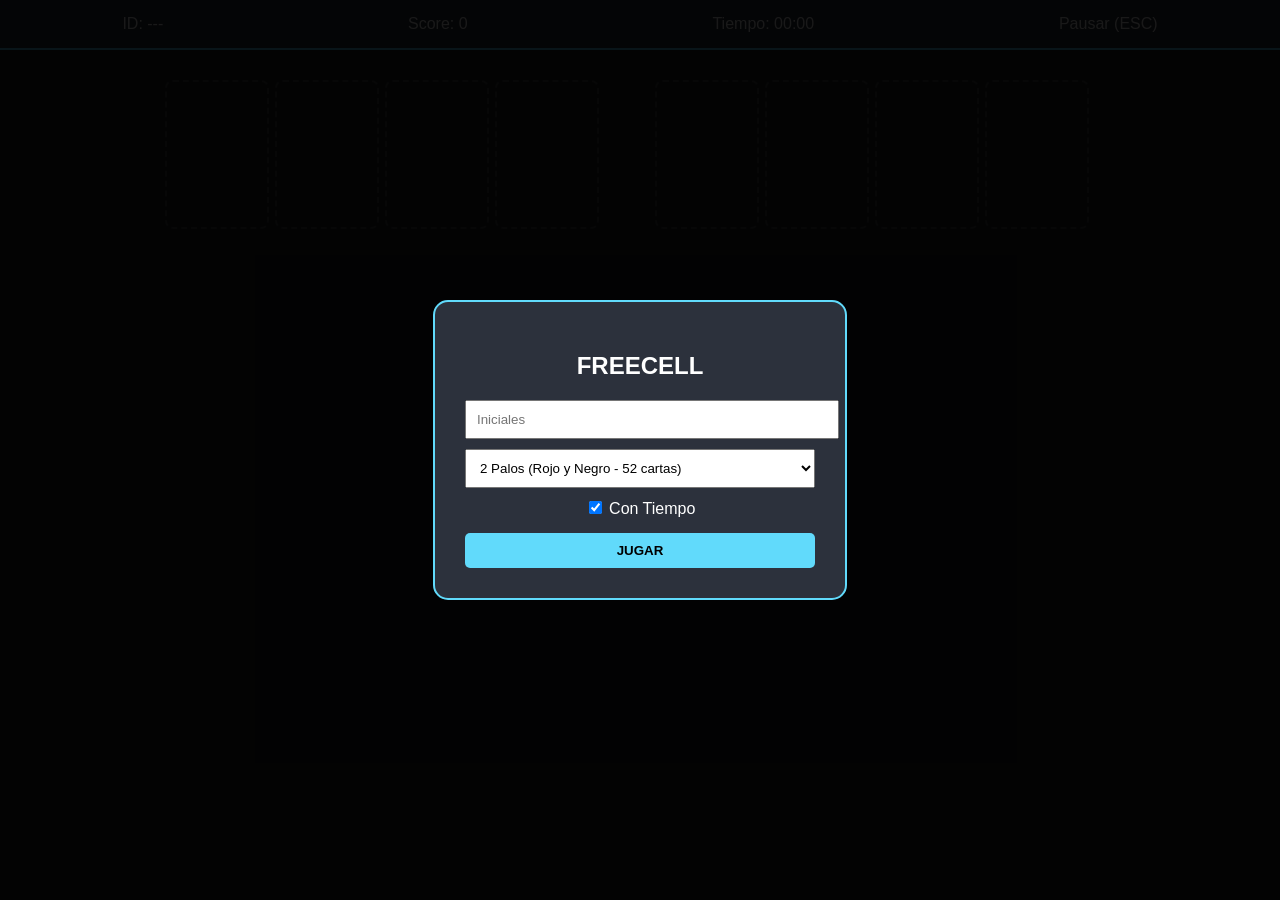
<file: FreeCell/freecell.html>
<!DOCTYPE html>
<html lang="es">
<head>
    <meta charset="UTF-8">
    <title>FreeCell Progresivo v2</title>
    <style>
        :root {
            --bg-color: #1a1d23;
            --panel-color: #2c313c;
            --accent-color: #61dafb;
            --card-red: #e74c3c;
            --card-black: #2d3436;
        }

        body {
            font-family: 'Segoe UI', sans-serif;
            background-color: var(--bg-color);
            color: white; margin: 0;
            display: flex; flex-direction: column; align-items: center;
        }

        #ui-layer {
            width: 100%; background: var(--panel-color);
            padding: 15px 0; display: flex; justify-content: space-around;
            border-bottom: 2px solid var(--accent-color);
            position: sticky; top: 0; z-index: 100;
        }

        #game-container { margin-top: 30px; display: flex; flex-direction: column; gap: 30px; }

        /* Intercambio de posiciones: Bases a la Izquierda, Libres a la Derecha */
        #top-row {
            display: grid;
            grid-template-columns: repeat(4, 100px) 40px repeat(4, 100px);
            gap: 10px;
        }

        #tableau {
            display: grid; grid-template-columns: repeat(8, 110px);
            gap: 10px; min-height: 600px;
        }

        .slot {
            width: 100px; height: 145px;
            border: 2px dashed #444; border-radius: 8px;
            position: relative;
        }

        .card {
            width: 100px; height: 145px;
            background: white; border-radius: 8px;
            position: absolute; color: black;
            box-sizing: border-box; padding: 8px;
            font-weight: bold; box-shadow: 0 2px 5px rgba(0,0,0,0.3);
            cursor: grab; user-select: none;
            display: flex; flex-direction: column; justify-content: space-between;
        }

        .card.red { color: var(--card-red); }
        .card.black { color: var(--card-black); }

        #overlay {
            position: fixed; top: 0; left: 0; width: 100%; height: 100%;
            background: rgba(0,0,0,0.9);
            display: flex; justify-content: center; align-items: center; z-index: 2000;
        }

        .modal {
            background: var(--panel-color); padding: 30px;
            border-radius: 15px; text-align: center; width: 350px;
            border: 2px solid var(--accent-color);
        }

        button { background: var(--accent-color); padding: 10px; border: none; border-radius: 5px; font-weight: bold; cursor: pointer; width: 100%; }
        .hidden { display: none !important; }
        .spacer { width: 40px; }
    </style>
</head>
<body>

    <div id="ui-layer">
        <div class="stat-box">ID: <span id="display-user">---</span></div>
        <div class="stat-box">Score: <span id="display-score">0</span></div>
        <div id="timer-box" class="stat-box">Tiempo: <span id="display-timer">00:00</span></div>
        <div class="stat-box">Pausar (ESC)</div>
    </div>

    <div id="overlay">
        <div class="modal">
            <h2 id="modal-title">FREECELL</h2>
            <div id="setup-controls">
                <input type="text" id="user-initials" placeholder="Iniciales" maxlength="3" style="width: 100%; padding: 10px; margin-bottom: 10px;">
                <select id="difficulty-select" style="width: 100%; padding: 10px; margin-bottom: 10px;">
                    <option value="2">2 Palos (Rojo y Negro - 52 cartas)</option>
                    <option value="4">4 Palos (Clásico - 52 cartas)</option>
                </select>
                <label><input type="checkbox" id="timer-toggle" checked> Con Tiempo</label>
                <button onclick="startGame()" style="margin-top: 15px;">JUGAR</button>
            </div>
            <div id="pause-controls" class="hidden">
                <button onclick="togglePause()">CONTINUAR</button>
            </div>
        </div>
    </div>

    <div id="game-container">
        <div id="top-row">
            <div class="slot foundation" id="found-0" data-suit="♥"></div>
            <div class="slot foundation" id="found-1" data-suit="♦"></div>
            <div class="slot foundation" id="found-2" data-suit="♠"></div>
            <div class="slot foundation" id="found-3" data-suit="♣"></div>
            
            <div class="spacer"></div>

            <div class="slot free" id="free-0"></div>
            <div class="slot free" id="free-1"></div>
            <div class="slot free" id="free-2"></div>
            <div class="slot free" id="free-3"></div>
        </div>
        <div id="tableau"></div>
    </div>

<script>
    const suits = ['♥', '♦', '♠', '♣'];
    const ranks = ['A', '2', '3', '4', '5', '6', '7', '8', '9', '10', 'J', 'Q', 'K'];
    let deck = [], isPaused = false, timerInterval, seconds = 0, score = 0;

    function startGame() {
        const init = document.getElementById('user-initials').value;
        if (!init) return alert("Ingresa tus iniciales");
        document.getElementById('display-user').innerText = init.toUpperCase();
        
        if(!document.getElementById('timer-toggle').checked) document.getElementById('timer-box').classList.add('hidden');
        document.getElementById('overlay').classList.add('hidden');
        
        const diff = parseInt(document.getElementById('difficulty-select').value);
        createDeck(diff);
        shuffle();
        renderTableau();
        if(document.getElementById('timer-toggle').checked) startTimer();
    }

    function createDeck(numSuits) {
        deck = [];
        // Siempre creamos 52 cartas
        if (numSuits === 2) {
            // 26 Rojas (Corazones/Diamantes) y 26 Negras (Picas/Tréboles)
            for(let i=0; i<2; i++) {
                suits.forEach(suit => {
                    if((i === 0 && (suit==='♥' || suit==='♦')) || (i === 1 && (suit==='♠' || suit==='♣'))) {
                        ranks.forEach((rank, r) => {
                            deck.push({ rank, suit, value: r+1, color: (suit==='♥'||suit==='♦')?'red':'black' });
                        });
                    }
                });
            }
        } else {
            suits.forEach(suit => {
                ranks.forEach((rank, r) => {
                    deck.push({ rank, suit, value: r+1, color: (suit==='♥'||suit==='♦')?'red':'black' });
                });
            });
        }
    }

    function shuffle() {
        for (let i = deck.length - 1; i > 0; i--) {
            const j = Math.floor(Math.random() * (i + 1));
            [deck[i], deck[j]] = [deck[j], deck[i]];
        }
    }

    function renderTableau() {
        const container = document.getElementById('tableau');
        container.innerHTML = '';
        const cols = Array.from({length: 8}, () => []);
        deck.forEach((card, i) => cols[i % 8].push(card));

        cols.forEach((cards, i) => {
            const colDiv = document.createElement('div');
            colDiv.className = 'slot tableau-col';
            colDiv.id = `col-${i}`;
            colDiv.addEventListener('dragover', e => e.preventDefault());
            colDiv.addEventListener('drop', handleDrop);

            cards.forEach((card, j) => {
                const cardEl = createCardEl(card);
                cardEl.style.top = (j * 30) + 'px';
                colDiv.appendChild(cardEl);
            });
            container.appendChild(colDiv);
        });

        document.querySelectorAll('.slot.free, .slot.foundation').forEach(slot => {
            slot.addEventListener('dragover', e => e.preventDefault());
            slot.addEventListener('drop', handleDrop);
        });
    }

    function createCardEl(card) {
        const el = document.createElement('div');
        el.className = `card ${card.color}`;
        el.draggable = true;
        el.dataset.val = card.value;
        el.dataset.suit = card.suit;
        el.dataset.color = card.color;
        el.innerHTML = `<div>${card.rank}${card.suit}</div><div style="align-self:center; font-size:2em">${card.suit}</div><div style="align-self:flex-end">${card.rank}${card.suit}</div>`;
        el.addEventListener('dragstart', (e) => { draggedEl = e.target; });
        return el;
    }

    let draggedEl = null;
    function handleDrop(e) {
        e.preventDefault();
        const target = e.currentTarget;
        const cardVal = parseInt(draggedEl.dataset.val);
        const cardColor = draggedEl.dataset.color;

        // Regla: Celdas libres (Derecha)
        if(target.classList.contains('free') && target.children.length === 0) {
            moveCard(draggedEl, target);
        } 
        // Regla: Bases (Izquierda)
        else if(target.classList.contains('foundation')) {
            const topCard = target.lastElementChild;
            if(!topCard && cardVal === 1) moveCard(draggedEl, target, true);
            else if(topCard && cardVal === parseInt(topCard.dataset.val) + 1 && draggedEl.dataset.suit === topCard.dataset.suit) moveCard(draggedEl, target, true);
        }
        // Regla: Columnas (Tablero)
        else if(target.classList.contains('tableau-col')) {
            const topCard = target.lastElementChild;
            if(!topCard) moveCard(draggedEl, target);
            else if(cardColor !== topCard.dataset.color && cardVal === parseInt(topCard.dataset.val) - 1) {
                moveCard(draggedEl, target);
            }
        }
    }

    function moveCard(el, target, toBase = false) {
        if(target.classList.contains('tableau-col')) el.style.top = (target.children.length * 30) + 'px';
        else el.style.top = '0px';
        target.appendChild(el);
        if(toBase) { score += 50; document.getElementById('display-score').innerText = score; }
    }

    function startTimer() {
        timerInterval = setInterval(() => {
            if(!isPaused) {
                seconds++;
                const m = Math.floor(seconds/60).toString().padStart(2,'0');
                const s = (seconds%60).toString().padStart(2,'0');
                document.getElementById('display-timer').innerText = `${m}:${s}`;
            }
        }, 1000);
    }

    function togglePause() {
        isPaused = !isPaused;
        const overlay = document.getElementById('overlay');
        document.getElementById('setup-controls').classList.add('hidden');
        document.getElementById('pause-controls').classList.remove('hidden');
        isPaused ? overlay.classList.remove('hidden') : overlay.classList.add('hidden');
    }

    window.onkeydown = (e) => { if(e.key === "Escape") togglePause(); };
</script>
</body>
</html>
</file>
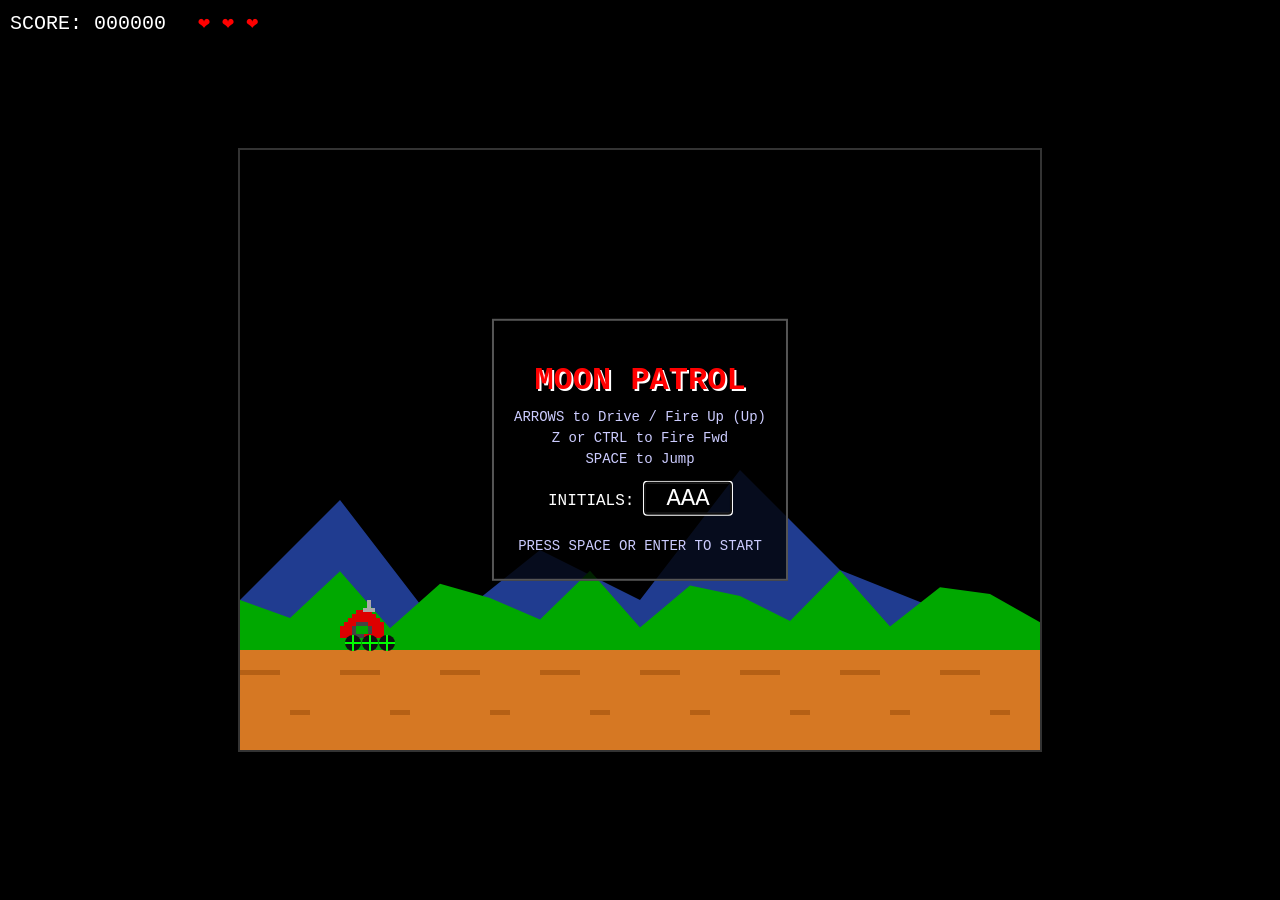
<file: MoonPatrol/moon_patrol.html>
<!DOCTYPE html>
<html lang="en">

<head>
    <meta charset="UTF-8">
    <meta name="viewport" content="width=device-width, initial-scale=1.0">
    <title>Moon Patrol Clone</title>
    <style>
        body {
            margin: 0;
            overflow: hidden;
            background-color: #000;
            font-family: 'Courier New', Courier, monospace;
            display: flex;
            justify-content: center;
            align-items: center;
            height: 100vh;
        }

        canvas {
            border: 2px solid #333;
            background-color: #000;
            image-rendering: pixelated;
            /* Essential for retro look */
        }

        #ui {
            position: absolute;
            top: 10px;
            left: 10px;
            color: white;
            font-size: 20px;
            text-shadow: 2px 2px #000;
            z-index: 10;
            pointer-events: none;
        }

        #start-screen {
            position: absolute;
            top: 50%;
            left: 50%;
            transform: translate(-50%, -50%);
            color: white;
            text-align: center;
            font-family: 'Courier New', Courier, monospace;
            background: rgba(0, 0, 0, 0.8);
            padding: 20px;
            border: 2px solid #555;
            z-index: 20;
        }

        h1 {
            color: #f00;
            text-shadow: 2px 2px #fff;
            margin-bottom: 10px;
        }

        p {
            margin: 5px 0;
            font-size: 14px;
            color: #ccf;
        }

        .blink {
            animation: blinker 1s linear infinite;
        }

        @keyframes blinker {
            50% {
                opacity: 0;
            }
        }

        #pause-screen {
            display: none;
            position: absolute;
            top: 50%;
            left: 50%;
            transform: translate(-50%, -50%);
            color: white;
            text-align: center;
            font-size: 40px;
            background: rgba(0, 0, 0, 0.5);
            padding: 20px;
            z-index: 30;
        }

        #initials-container {
            margin-top: 15px;
        }

        #initials-input {
            background: transparent;
            border: 2px solid #555;
            color: white;
            font-family: inherit;
            font-size: 24px;
            width: 80px;
            text-align: center;
            text-transform: uppercase;
        }

        .stats-table {
            margin: 10px auto;
            border-collapse: collapse;
            font-size: 14px;
        }

        .stats-table th,
        .stats-table td {
            padding: 5px 15px;
            border-bottom: 1px solid #333;
        }

        #highscore-list {
            list-style: none;
            padding: 0;
            margin: 10px 0;
            font-size: 14px;
        }

        #highscore-list li {
            margin: 3px 0;
        }
    </style>
</head>

<body>

    <div id="ui">SCORE: <span id="score">000000</span> <span id="lives" style="margin-left: 20px; color: #f00;">&#10084;
            &#10084; &#10084;</span></div>

    <div id="start-screen">
        <h1>MOON PATROL</h1>
        <p>ARROWS to Drive / Fire Up (Up)</p>
        <p>Z or CTRL to Fire Fwd</p>
        <p>SPACE to Jump</p>
        <div id="initials-container">
            INITIALS: <input type="text" id="initials-input" maxlength="3" value="AAA">
        </div>
        <br>
        <p class="blink">PRESS SPACE OR ENTER TO START</p>
    </div>

    <div id="pause-screen">PAUSED</div>

    <canvas id="gameCanvas"></canvas>

    <script>
        /**
         * MOON PATROL CLONE
         * Single file implementation
         */

        // --- CONFIGURATION ---
        const SCREEN_WIDTH = 800;
        const SCREEN_HEIGHT = 600;
        const GROUND_Y = 500; // Y position where the wheels touch the "flat" ground

        const GRAVITY = 0.4;
        const JUMP_FORCE = -8;
        const MOVE_SPEED_ACCEL = 0.1;
        const MOVE_SPEED_DECEL = 0.05;
        const MAX_SPEED = 6; // Max scroll speed
        const MIN_SPEED = 0;

        // Colors
        const COLOR_SKY = "#000000";
        const COLOR_MOUNTAIN_FAR = "#203c90"; // Dark blue
        const COLOR_MOUNTAIN_NEAR = "#4080bf"; // Lighter blue
        const COLOR_GROUND_HILLS = "#00a800"; // Green
        const COLOR_GROUND_DIRT = "#d67823"; // Orange/Brown 
        const COLOR_BUGGY = "#d00";
        const COLOR_UFO = "#ffcc00";

        // --- AUDIO SYSTEM ---
        const Audio = {
            ctx: null,
            init: function () {
                if (!this.ctx) {
                    this.ctx = new (window.AudioContext || window.webkitAudioContext)();
                }
            },
            playTone: function (freq, type, duration, vol = 0.1) {
                if (!this.ctx) return;
                const osc = this.ctx.createOscillator();
                const gain = this.ctx.createGain();
                osc.type = type;
                osc.frequency.setValueAtTime(freq, this.ctx.currentTime);
                gain.gain.setValueAtTime(vol, this.ctx.currentTime);
                gain.gain.exponentialRampToValueAtTime(0.01, this.ctx.currentTime + duration);
                osc.connect(gain);
                gain.connect(this.ctx.destination);
                osc.start();
                osc.stop(this.ctx.currentTime + duration);
            },
            playJump: function () { this.playTone(150, 'square', 0.2); },
            playShoot: function () { this.playTone(800, 'sawtooth', 0.1); },
            playExplosion: function () { this.playTone(100, 'sawtooth', 0.4); },
            playUfoFire: function () { this.playTone(200, 'sine', 0.3); }
        };

        // --- INPUT HANDLER ---
        const Input = {
            keys: {},
            init: function () {
                window.addEventListener('keydown', e => this.keys[e.key] = true);
                window.addEventListener('keyup', e => this.keys[e.key] = false);
            },
            isDown: function (key) {
                if (key === 'FireFwd') return this.keys['z'] || this.keys['Z'] || this.keys['Control'];
                return this.keys[key];
            }
        };

        // --- GRAPHICS HELPERS ---
        function drawRect(ctx, x, y, w, h, color) {
            ctx.fillStyle = color;
            ctx.fillRect(Math.floor(x), Math.floor(y), w, h);
        }

        function drawCircle(ctx, x, y, r, color) {
            ctx.fillStyle = color;
            ctx.beginPath();
            ctx.arc(x, y, r, 0, Math.PI * 2);
            ctx.fill();
        }

        // --- GRAPHICS HELPERS (CACHING) ---
        const SpriteCache = {};

        function getCachedSprite(map, palette, scale) {
            const key = map + scale;
            if (SpriteCache[key]) return SpriteCache[key];

            const rows = map.trim().split('\n');
            const h = rows.length * scale;
            const w = rows[0].length * scale;

            const canvas = document.createElement('canvas');
            canvas.width = w;
            canvas.height = h;
            const ctx = canvas.getContext('2d');

            for (let r = 0; r < rows.length; r++) {
                const row = rows[r];
                for (let c = 0; c < row.length; c++) {
                    const char = row[c];
                    if (char !== '.' && palette[char]) {
                        ctx.fillStyle = palette[char];
                        ctx.fillRect(c * scale, r * scale, scale, scale);
                    }
                }
            }
            SpriteCache[key] = canvas;
            return canvas;
        }

        function drawSprite(ctx, x, y, scale, map, palette) {
            const sprite = getCachedSprite(map, palette, scale);
            ctx.drawImage(sprite, Math.floor(x), Math.floor(y));
        }

        // Sprites
        const SPRITE_BUGGY = `
....RRRR....
...RRRRRR...
..RRRRRRRR..
.RRRGGGRRRR.
RRRG...GRRR.
RRRG...GRRR.
RRRGGGRRRRR.
`;

        // Represents a gun on the roof
        const SPRITE_GUN = `
...I...
...I...
..III..
`;

        const SPRITE_WHEEL = `
.GGG.
G...G
G.G.G
G...G
.GGG.
`;

        const SPRITE_UFO = `
...YYY...
..YYYYY..
.YYYYYYY.
YYYYYYYYY
.R.R.R.R.
`;

        // --- GAME CLASSES ---

        class Game {
            constructor() {
                this.canvas = document.getElementById('gameCanvas');
                this.ctx = this.canvas.getContext('2d');
                this.canvas.width = SCREEN_WIDTH;
                this.canvas.height = SCREEN_HEIGHT;

                this.scoreElem = document.getElementById('score');
                this.livesElem = document.getElementById('lives');
                this.startScreen = document.getElementById('start-screen');
                this.pauseScreen = document.getElementById('pause-screen');
                this.initialsInput = document.getElementById('initials-input');

                this.state = 'START'; // START, PLAY, GAMEOVER, DYING
                this.paused = false;
                this.score = 0;
                this.gameTime = 0;
                this.scrollSpeed = 0;
                this.respawnTimer = 0;
                this.initials = "AAA";

                this.stats = { rocks: 0, ufos: 0, distance: 0 };
                this.highScores = JSON.parse(localStorage.getItem('moonPatrolScores')) || [];

                this.player = new Player(this);
                this.background = new Background(this);
                this.obstacles = []; // Craters, Rocks
                this.enemies = [];   // UFOs
                this.projectiles = []; // All bullets

                this.lastTime = 0;
                this.spawnTimer = 0;

                Input.init();
                window.addEventListener('keydown', e => {
                    if (e.key === 'Escape') this.togglePause();
                    if ((this.state === 'START' || this.state === 'GAMEOVER') && (e.key === ' ' || e.key === 'Enter')) {
                        if (e.target === this.initialsInput) {
                            e.preventDefault(); // Stop space character in input
                        }
                        this.start();
                    }
                });
                // Auto-focus initials
                setTimeout(() => this.initialsInput.focus(), 100);
                requestAnimationFrame(t => this.loop(t));
            }

            togglePause() {
                if (this.state !== 'PLAY') return;
                this.paused = !this.paused;
                this.pauseScreen.style.display = this.paused ? 'block' : 'none';
            }

            start() {
                Audio.init();
                this.state = 'PLAY';
                this.paused = false;
                this.pauseScreen.style.display = 'none';
                this.startScreen.style.display = 'none';
                this.initials = this.initialsInput.value || "AAA";
                this.score = 0;
                this.lives = 3;
                this.stats = { rocks: 0, ufos: 0, distance: 0 };
                this.updateLivesUI();
                this.scrollSpeed = 0;
                this.player.reset();
                this.obstacles = [];
                this.enemies = [];
                this.projectiles = [];
                this.spawnTimer = 0;
                this.nextLifeScore = 5000;
            }

            updateLivesUI() {
                let s = "";
                for (let i = 0; i < this.lives; i++) s += "&#10084; ";
                this.livesElem.innerHTML = s;

                // Progression: check for extra life
                if (this.score > 0 && this.score % 5000 < 100 && this.score > this.lastLifeScore + 4000) {
                    // Simple check: every 5000-ish points
                    // A better way is to track "next life score"
                }
            }

            loop(timestamp) {
                if (!this.lastTime) this.lastTime = timestamp;
                let dt = (timestamp - this.lastTime) / 16.66;
                this.lastTime = timestamp;

                // Cap dt to prevent spiraling if frame drops
                if (dt > 3) dt = 3;

                if (this.state === 'START') {
                    // Start is now handled via the global keydown listener to manage focus/Enter better
                } else if (this.state === 'PLAY') {
                    if (!this.paused) this.update(dt);
                } else if (this.state === 'DYING') {
                    this.updateDying(dt);
                } else if (this.state === 'GAMEOVER') {
                    // Same as start
                }

                this.draw();
                requestAnimationFrame(t => this.loop(t));
            }

            update(dt) {
                this.gameTime += dt;

                // Difficulty ramping
                const difficulty = 1 + (this.score / 5000);

                // Update Scroll Speed based on Input (simulating car speed) - only if not braking hard or moving left
                // Horizontal Movement Logic:
                // Right -> Move Player Right + Accel Scroll
                // Left -> Move Player Left + Decel Scroll

                if (Input.isDown('ArrowRight')) {
                    this.player.x += 3 * dt;
                    this.scrollSpeed += MOVE_SPEED_ACCEL * dt;
                } else if (Input.isDown('ArrowLeft')) {
                    this.player.x -= 3 * dt;
                    this.scrollSpeed -= MOVE_SPEED_DECEL * dt;
                } else {
                    // Cruise Control: No natural friction decay
                    // this.scrollSpeed -= 0.02 * dt; 
                }

                // Clamp Speed and Player X
                this.scrollSpeed = Math.max(MIN_SPEED, Math.min(MAX_SPEED, this.scrollSpeed));
                this.player.x = Math.max(0, Math.min(SCREEN_WIDTH - 100, this.player.x));

                // Background
                this.background.update(dt, this.scrollSpeed);

                // Player
                this.player.update(dt);

                // Spawning Logic
                // Only spawn things if we are moving
                if (this.scrollSpeed > 0.5) {
                    this.spawnTimer += (this.scrollSpeed / 200) * dt;
                    // Craters / Rocks
                    if (Math.random() < 0.005 * difficulty && this.spawnTimer > 1) {
                        this.spawnObstacle();
                        this.spawnTimer = 0; // Reset spawn pressure
                    }
                    // UFOs
                    if (Math.random() < 0.002 * difficulty && this.enemies.length < 3) {
                        this.enemies.push(new Ufo(this));
                    }
                }

                // Entities
                this.projectiles.forEach((p, i) => {
                    p.update(dt);
                    if (p.remove) this.projectiles.splice(i, 1);
                });

                this.obstacles.forEach((o, i) => {
                    o.update(dt, this.scrollSpeed);
                    if (o.remove) this.obstacles.splice(i, 1);
                });

                this.enemies.forEach((e, i) => {
                    e.update(dt, this.scrollSpeed);
                    if (e.remove) this.enemies.splice(i, 1);
                });

                // Collisions
                this.checkCollisions();

                // UI
                if (this.scrollSpeed > 0) {
                    const dScore = Math.round(this.scrollSpeed * dt / 10);
                    this.score += dScore;
                    this.stats.distance += dScore / 10;
                }
                this.scoreElem.innerText = this.score.toString().padStart(6, '0');

                // Extra Life Check
                if (!this.nextLifeScore) this.nextLifeScore = 5000;
                if (this.score >= this.nextLifeScore) {
                    this.lives++;
                    this.updateLivesUI();
                    Audio.playJump(); // Sound cue
                    // Flash screen?
                    this.nextLifeScore += 5000;
                }
            }

            spawnObstacle() {
                // Craters and Rocks
                // Ensure variety by tracking last spawn? Random is fine for now but lets increase probability
                const type = Math.random() > 0.4 ? 'ROCK' : 'CRATER';
                this.obstacles.push(new Obstacle(this, type));
            }
            checkCollisions() {
                // Player vs Obstacles
                const playerBox = this.player.getBounds();

                for (let obs of this.obstacles) {
                    const obsBox = obs.getBounds();
                    if (rectIntersect(playerBox, obsBox)) {

                        // Special check for Crater: if we are jumping HIGH enough (bottom of wheel above ground), we are safe?
                        // Actually simple logic: if we touch a crater, we die (fell in). 
                        // To jump OVER, we must be completely above it ideally, but let's keep it simple AABB.
                        // Refinement: Decrease Player Hitbox slightly to be forgiving
                        if (obs.type === 'CRATER') {
                            // CRATER COLLISION FIX
                            // The player "falls in" if their center is within the crater's horizontal bounds
                            // and they are close to the ground.
                            // If jumping HIGH over it, safe.
                            // Crater Y is GROUND + 5. Player Y is feet.

                            // Let's define a strict "Kill Zone" for the crater
                            const craterCenter = obs.x + obs.w / 2;
                            const playerCenter = this.player.x + this.player.w / 2;
                            const dist = Math.abs(craterCenter - playerCenter);

                            // If we are over the hole (within 20px of center)
                            if (dist < 20) {
                                // Must be jumping high to clear. 
                                // Player Y increases (goes down) as numbers go up.
                                // Jump makes Y smaller.
                                // Ground is 500. Crater is ~500.
                                // If Player Bottom > GroundY, they are touching ground.
                                // Tolerance: If bottom is > GroundY - 10, they fall in.

                                // FIX: Use strictly the 'y' position. If y >= GROUND_Y - h - 5 (almost on ground)
                                // Player.y is top-left.
                                // Player on ground: y = GROUND_Y - h

                                // Intersection check is already true (rectIntersect passed)
                                // rectIntersect checks if bounding boxes overlap.
                                // Player Box: y + 10, h - 10.
                                // Crater Box: y (Ground+5), h (10).

                                // If the Player is jumping, their Y will be much less (higher up).
                                // If Player Bottom > Crater Top - Leeway, then CRASH.

                                const playerBottom = this.player.y + this.player.h;
                                const craterTop = obs.y;

                                // If player bottom is significantly below or near collision with crater level (meaning on ground)
                                // Ground Y is 500. Crater Y is 505.
                                // Player on ground bottom is 500.
                                // If Jumping, Player bottom < 500.

                                if (playerBottom >= craterTop - 15) {
                                    this.handleDeath();
                                }
                            }
                        } else {
                            this.handleDeath();
                        }
                    }
                }

                // Player vs Enemy Projectiles
                for (let p of this.projectiles) {
                    if (!p.isPlayerShot && rectIntersect(playerBox, p.getBounds())) {
                        this.handleDeath();
                    }
                }

                // Projectiles vs Enemies/Rocks
                for (let i = this.projectiles.length - 1; i >= 0; i--) {
                    let p = this.projectiles[i];
                    let hit = false;
                    if (p.isPlayerShot) {
                        // Check Enemies
                        for (let j = this.enemies.length - 1; j >= 0; j--) {
                            if (rectIntersect(p.getBounds(), this.enemies[j].getBounds())) {
                                this.enemies.splice(j, 1);
                                this.score += 100;
                                this.stats.ufos++;
                                Audio.playExplosion();
                                hit = true;
                                break;
                            }
                        }
                        // Check Rocks
                        if (!hit) {
                            for (let k = this.obstacles.length - 1; k >= 0; k--) {
                                let obs = this.obstacles[k];
                                if (obs.type === 'ROCK' && rectIntersect(p.getBounds(), obs.getBounds())) {
                                    this.obstacles.splice(k, 1);
                                    this.score += 50;
                                    this.stats.rocks++;
                                    Audio.playExplosion();
                                    hit = true;
                                    break;
                                }
                            }
                        }
                    }
                    if (hit) {
                        this.projectiles.splice(i, 1);
                    }
                }
            }

            draw() {
                // Clear background
                this.ctx.fillStyle = COLOR_SKY;
                this.ctx.fillRect(0, 0, SCREEN_WIDTH, SCREEN_HEIGHT);

                this.background.draw(this.ctx);

                // Draw obstacles behind player if they are "background" elements like craters? 
                // Actually craters are on ground.
                this.obstacles.forEach(o => o.draw(this.ctx));

                this.player.draw(this.ctx);
                this.enemies.forEach(e => e.draw(this.ctx));
                this.projectiles.forEach(p => p.draw(this.ctx));

                if (this.state === 'GAMEOVER') {
                    this.ctx.fillStyle = 'rgba(0,0,0,0.85)';
                    this.ctx.fillRect(0, 0, SCREEN_WIDTH, SCREEN_HEIGHT);
                    this.ctx.fillStyle = 'red';
                    this.ctx.font = 'bold 40px "Courier New"';
                    this.ctx.textAlign = 'center';
                    this.ctx.fillText("GAME OVER", SCREEN_WIDTH / 2, 80);

                    this.ctx.fillStyle = 'white';
                    this.ctx.font = '20px "Courier New"';
                    this.ctx.fillText(`Player: ${this.initials}  Score: ${this.score}`, SCREEN_WIDTH / 2, 120);

                    // Stats Table
                    this.ctx.font = '16px "Courier New"';
                    this.ctx.fillText(`Rocks Destroyed: ${this.stats.rocks}`, SCREEN_WIDTH / 2, 160);
                    this.ctx.fillText(`UFOs Destroyed: ${this.stats.ufos}`, SCREEN_WIDTH / 2, 185);
                    this.ctx.fillText(`Distance: ${Math.floor(this.stats.distance)}m`, SCREEN_WIDTH / 2, 210);

                    // High Scores
                    this.ctx.fillStyle = '#ffcc00';
                    this.ctx.font = 'bold 20px "Courier New"';
                    this.ctx.fillText("HIGH SCORES", SCREEN_WIDTH / 2, 260);

                    this.ctx.fillStyle = 'white';
                    this.ctx.font = '16px "Courier New"';
                    this.highScores.slice(0, 5).forEach((entry, idx) => {
                        this.ctx.fillText(`${idx + 1}. ${entry.name.padEnd(5, '.')} ${entry.score}`, SCREEN_WIDTH / 2, 290 + idx * 25);
                    });

                    this.ctx.fillStyle = 'white';
                    this.ctx.font = '18px "Courier New"';
                    this.ctx.fillText("Press SPACE to Restart", SCREEN_WIDTH / 2, SCREEN_HEIGHT - 60);
                }
            }

            updateDying(dt) {
                this.respawnTimer -= dt;
                this.player.deathFrames += dt;
                // Still scroll slightly for effect
                this.scrollSpeed *= 0.95;
                this.background.update(dt, this.scrollSpeed);

                if (this.respawnTimer <= 0) {
                    if (this.lives > 0) {
                        this.state = 'PLAY';
                        this.player.reset();
                        this.obstacles = [];
                        this.projectiles = [];
                    } else {
                        this.gameOver();
                    }
                }
            }

            handleDeath() {
                if (this.state === 'DYING') return;
                Audio.playExplosion();
                this.lives--;
                this.updateLivesUI();
                this.state = 'DYING';
                this.respawnTimer = 120; // ~2 seconds
                this.player.isDead = true;
            }

            gameOver() {
                this.state = 'GAMEOVER';
                this.saveHighScore();
            }

            saveHighScore() {
                this.highScores.push({ name: this.initials, score: this.score });
                this.highScores.sort((a, b) => b.score - a.score);
                this.highScores = this.highScores.slice(0, 5);
                localStorage.setItem('moonPatrolScores', JSON.stringify(this.highScores));
            }
        }

        class Player {
            constructor(game) {
                this.game = game;
                this.w = 50;
                this.h = 40;
                this.reset();

                this.spriteScale = 4;
                this.wheelRot = 0;
            }

            reset() {
                this.x = 100;
                this.y = GROUND_Y - this.h;
                this.dy = 0;
                this.isJumping = false;
                this.suspensionY = 0;
                this.lastShotTime = 0;
                this.isDead = false;
                this.deathFrames = 0;
            }

            update(dt) {
                // Jumping
                if (Input.isDown(' ') && !this.isJumping) {
                    this.dy = JUMP_FORCE;
                    this.isJumping = true;
                    Audio.playJump();
                }

                // Gravity
                this.dy += GRAVITY * dt;
                this.y += this.dy * dt;

                // Ground collision
                if (this.y + this.h >= GROUND_Y) {
                    this.y = GROUND_Y - this.h;
                    this.dy = 0;
                    this.isJumping = false;
                } else {
                    this.x += Input.isDown('ArrowRight') ? 2 * dt : (Input.isDown('ArrowLeft') ? -2 * dt : 0);
                }

                // Always clamp player X, even when jumping
                const margin = SCREEN_WIDTH * 0.15;
                this.x = Math.max(margin, Math.min(SCREEN_WIDTH - margin - this.w, this.x));
                // Suspension effect (visual only)
                if (!this.isJumping) {
                    // Bob up and down based on speed
                    this.suspensionY = Math.sin(this.game.gameTime * this.game.scrollSpeed) * 2;
                } else {
                    this.suspensionY = 0;
                }

                // Shooting Forward
                if (Input.isDown('FireFwd')) {
                    const now = Date.now();
                    if (now - this.lastShotTime > 300) { // 300ms cooldown
                        this.shoot(true, false);
                        this.lastShotTime = now;
                    }
                }

                // Shooting Up
                if (Input.isDown('ArrowUp')) {
                    const now = Date.now();
                    if (now - this.lastShotTime > 300) {
                        this.shoot(false, true);
                        this.lastShotTime = now;
                    }
                }

                // Wheel Rotation (visual)
                this.wheelRot += this.game.scrollSpeed * dt * 0.2;

                if (this.isDead) this.deathFrames += dt;
            }

            shoot(fwd, up) {
                Audio.playShoot();
                if (fwd) {
                    // Fire Forward
                    this.game.projectiles.push(new Projectile(this.x + this.w, this.y + 10, 8, 0, true));
                }
                if (up) {
                    // Fire Up
                    this.game.projectiles.push(new Projectile(this.x + this.w / 2, this.y, 0, -8, true));
                }
            }

            draw(ctx) {
                if (this.isDead) {
                    this.drawExplosion(ctx);
                    return;
                }
                // Draw Body
                const drawX = this.x;
                const drawY = this.y + this.suspensionY;

                const palette = {
                    'R': COLOR_BUGGY,
                    'G': '#444', // Glass
                    'I': '#aaa'  // Gun
                };
                drawSprite(ctx, drawX, drawY, this.spriteScale, SPRITE_BUGGY, palette);
                // Draw Gun on top (animated?)
                // Let's use Sprite Gun
                drawSprite(ctx, drawX + 15, drawY - 10, this.spriteScale, SPRITE_GUN, palette);

                // Draw Wheels (3 wheels)
                this.drawWheel(ctx, drawX + 5, drawY + 25);
                this.drawWheel(ctx, drawX + 22, drawY + 25);
                this.drawWheel(ctx, drawX + 39, drawY + 25);
            }

            drawExplosion(ctx) {
                const colors = ['#f00', '#f80', '#ff0', '#fff'];
                for (let i = 0; i < 15; i++) {
                    const r = 2 + Math.random() * 10 * (this.deathFrames / 10);
                    const ang = Math.random() * Math.PI * 2;
                    const d = Math.random() * 30 * (this.deathFrames / 20);
                    ctx.fillStyle = colors[Math.floor(Math.random() * colors.length)];
                    ctx.beginPath();
                    ctx.arc(this.x + this.w / 2 + Math.cos(ang) * d, this.y + this.h / 2 + Math.sin(ang) * d, r, 0, Math.PI * 2);
                    ctx.fill();
                }
            }

            drawWheel(ctx, x, y) {
                const r = 8;
                ctx.save();
                ctx.translate(x + r, y + r);
                ctx.rotate(this.wheelRot);
                // Simple wheel drawing
                ctx.fillStyle = '#111';
                ctx.beginPath();
                ctx.arc(0, 0, r, 0, Math.PI * 2);
                ctx.fill();
                ctx.strokeStyle = '#0f0';
                ctx.lineWidth = 2;
                // Spokes
                ctx.beginPath();
                ctx.moveTo(-r, 0); ctx.lineTo(r, 0);
                ctx.moveTo(0, -r); ctx.lineTo(0, r);
                ctx.stroke();
                ctx.restore();
            }

            getBounds() {
                return { x: this.x + 10, y: this.y + 10, w: this.w - 20, h: this.h - 10 };
            }
        }

        class Projectile {
            constructor(x, y, dx, dy, isPlayerShot) {
                this.x = x;
                this.y = y;
                this.dx = dx;
                this.dy = dy;
                this.isPlayerShot = isPlayerShot;
                this.size = 6;
                this.remove = false;
            }

            update(dt) {
                this.x += this.dx * dt;
                this.y += this.dy * dt;

                if (this.x < 0 || this.x > SCREEN_WIDTH || this.y < 0 || this.y > SCREEN_HEIGHT) {
                    this.remove = true;
                }
            }

            draw(ctx) {
                ctx.fillStyle = this.isPlayerShot ? '#fff' : '#f0f';
                ctx.fillRect(this.x - 2, this.y - 2, 4, 4);
            }

            getBounds() {
                return { x: this.x, y: this.y, w: 4, h: 4 };
            }
        }

        class Obstacle {
            constructor(game, type) {
                this.game = game;
                this.type = type; // 'ROCK' or 'CRATER'
                this.w = 40;
                this.h = 30;
                this.x = SCREEN_WIDTH + 50;
                this.y = GROUND_Y - this.h;
                if (type === 'CRATER') {
                    this.y = GROUND_Y + 5; // Slightly below line
                    this.w = 50;
                    this.h = 10;
                }
                this.remove = false;
            }

            update(dt, speed) {
                this.x -= speed * dt;
                if (this.x + this.w < -50) this.remove = true;
            }

            draw(ctx) {
                if (this.type === 'ROCK') {
                    // IMPROVED ROCK VISIBILITY
                    // Lighter grey with highlight
                    ctx.fillStyle = '#bbb';
                    ctx.beginPath();
                    ctx.moveTo(this.x, this.y + this.h);
                    ctx.lineTo(this.x + this.w / 2, this.y);
                    ctx.lineTo(this.x + this.w, this.y + this.h);
                    ctx.fill();

                    // Highlight
                    ctx.strokeStyle = '#fff';
                    ctx.lineWidth = 2;
                    ctx.stroke();
                } else {
                    // Crater
                    // Draw hole
                    ctx.fillStyle = '#000';
                    ctx.beginPath();
                    // Make CRATER wider and flatter perspective
                    ctx.ellipse(this.x + this.w / 2, this.y + this.h / 2, this.w / 2, this.h / 2, 0, 0, Math.PI * 2);
                    ctx.fill();

                    // Rim
                    ctx.strokeStyle = '#632';
                    ctx.lineWidth = 2;
                    ctx.stroke();
                }
            }
            getBounds() {
                if (this.type === 'CRATER') {
                    // Craters need a hitbox that represents the "hole".
                    // Visual Y is GROUND_Y + 5.
                    // Collisions need to overlap with player on ground (GROUND_Y - 40).
                    // Let's raise the hitbox to GROUND_Y - 10.
                    return { x: this.x + 5, y: this.y - 15, w: this.w - 10, h: this.h + 10 };
                }
                // Rocks
                return { x: this.x + 5, y: this.y + 5, w: this.w - 10, h: this.h - 10 };
            }
        }

        class Ufo {
            constructor(game) {
                this.game = game;
                // Spawn ahead of player slightly, but randomize X relative to screen
                this.x = SCREEN_WIDTH + 50;
                this.y = 50 + Math.random() * 150;
                this.targetY = this.y; // Keep height
                this.timer = 0;
                this.remove = false;
                this.w = 40;
                this.h = 20;

                // Horizontal speed - they fly left!
                this.speedX = 2 + Math.random() * 2;
            }

            update(dt, scrollSpeed) {
                this.timer += dt * 0.05;
                this.y += Math.sin(this.timer) * 0.5; // Slight bob

                // Move left plus scroll speed?? 
                // If they are flying towards us, they should move left faster than scroll?
                // Let's make them move left independently of scroll speed to ensure they pass the screen
                this.x -= this.speedX * dt;

                // If they are too slow, the scroll speed might make them drift faster backwards
                // If scrollSpeed is 5, and their speedX is 2, they move left at 2 relative to "world"?
                // No, screen coordinates.
                // If x decreases, they move Left on screen.
                // Simple logic: They fly from Right to Left across the screen.
                // They should eventually leave screen left.

                if (this.x < -100) this.remove = true;

                // Shoot randomly
                if (Math.random() < 0.01) {
                    this.shoot();
                }
            }
            shoot() {
                Audio.playUfoFire();
                this.game.projectiles.push(new Projectile(this.x + this.w / 2, this.y + this.h, 0, 4, false));
            }

            draw(ctx) {
                const palette = { 'Y': COLOR_UFO, 'R': '#f00' };
                drawSprite(ctx, this.x, this.y, 4, SPRITE_UFO, palette);
            }

            getBounds() {
                return { x: this.x, y: this.y, w: this.w, h: this.h };
            }
        }

        class Background {
            constructor(game) {
                this.game = game;
                this.mountainsX = 0;
                this.hillsX = 0;
                this.groundX = 0;

                // Cache Background Layers
                this.mountainsCanvas = this.preRenderLayer(COLOR_MOUNTAIN_FAR, 200, (ctx, x, y) => {
                    ctx.beginPath();
                    ctx.moveTo(x, 600);
                    ctx.lineTo(x, 600 - 150);
                    ctx.lineTo(x + 100, 600 - 250);
                    ctx.lineTo(x + 200, 600 - 120);
                    ctx.lineTo(x + 300, 600 - 200);
                    ctx.lineTo(x + 400, 600 - 150);
                    ctx.lineTo(x + 500, 600 - 280);
                    ctx.lineTo(x + 600, 600 - 180);
                    ctx.lineTo(x + 800, 600 - 100);
                    ctx.lineTo(x + 800, 600);
                    ctx.fill();
                });

                this.hillsCanvas = this.preRenderLayer(COLOR_GROUND_HILLS, 350, (ctx, x, y) => {
                    ctx.beginPath();
                    ctx.moveTo(x, 600);
                    for (let i = 0; i <= 800; i += 50) {
                        ctx.lineTo(x + i, 450 + Math.sin(i * 0.05) * 30);
                    }
                    ctx.lineTo(x + 800, 600);
                    ctx.fill();
                });
            }

            preRenderLayer(color, yBase, drawFn) {
                const c = document.createElement('canvas');
                c.width = SCREEN_WIDTH * 2; // Double width for seamless scroll
                c.height = SCREEN_HEIGHT;
                const ctx = c.getContext('2d');
                ctx.fillStyle = color;
                // Draw twice
                drawFn(ctx, 0, yBase);
                drawFn(ctx, SCREEN_WIDTH, yBase);
                return c;
            }

            update(dt, speed) {
                // Parallax layers move at different speeds
                this.mountainsX -= speed * 0.1 * dt;
                this.hillsX -= speed * 0.5 * dt;
                this.groundX -= speed * 1.0 * dt;

                // Wrap around
                if (this.mountainsX <= -SCREEN_WIDTH) this.mountainsX += SCREEN_WIDTH;
                if (this.hillsX <= -SCREEN_WIDTH) this.hillsX += SCREEN_WIDTH;
                if (this.groundX <= -SCREEN_WIDTH) this.groundX += SCREEN_WIDTH;
            }

            draw(ctx) {
                // Draw Cached Images
                ctx.drawImage(this.mountainsCanvas, this.mountainsX, 0);
                if (this.mountainsX > 0) ctx.drawImage(this.mountainsCanvas, this.mountainsX - SCREEN_WIDTH * 2, 0); // Safety, though not needed if logic right

                ctx.drawImage(this.hillsCanvas, this.hillsX, 0);


                // 3. Foreground Ground (Flat with texture) - Keeping dynamic as it's simple rects
                ctx.fillStyle = COLOR_GROUND_DIRT;
                ctx.fillRect(0, GROUND_Y, SCREEN_WIDTH, SCREEN_HEIGHT - GROUND_Y);

                // Add scrolling texture markers to ground to show speed
                ctx.fillStyle = '#b56015'; // Darker dirt
                const markerSpacing = 100;
                const offset = this.groundX % markerSpacing;
                for (let i = 0; i < SCREEN_WIDTH + markerSpacing; i += markerSpacing) {
                    ctx.fillRect(i + offset, GROUND_Y + 20, 40, 5);
                    ctx.fillRect(i + offset + 50, GROUND_Y + 60, 20, 5);
                }
            }

            drawLayer(ctx, offsetX, color, yBase, drawFn) {
                // Deprecated by caching
            }
        }

        // Utility
        function rectIntersect(r1, r2) {
            return !(r2.x > r1.x + r1.w ||
                r2.x + r2.w < r1.x ||
                r2.y > r1.y + r1.h ||
                r2.y + r2.h < r1.y);
        }

        // Start Game Instance
        const game = new Game();

    </script>
</body>

</html>
</file>
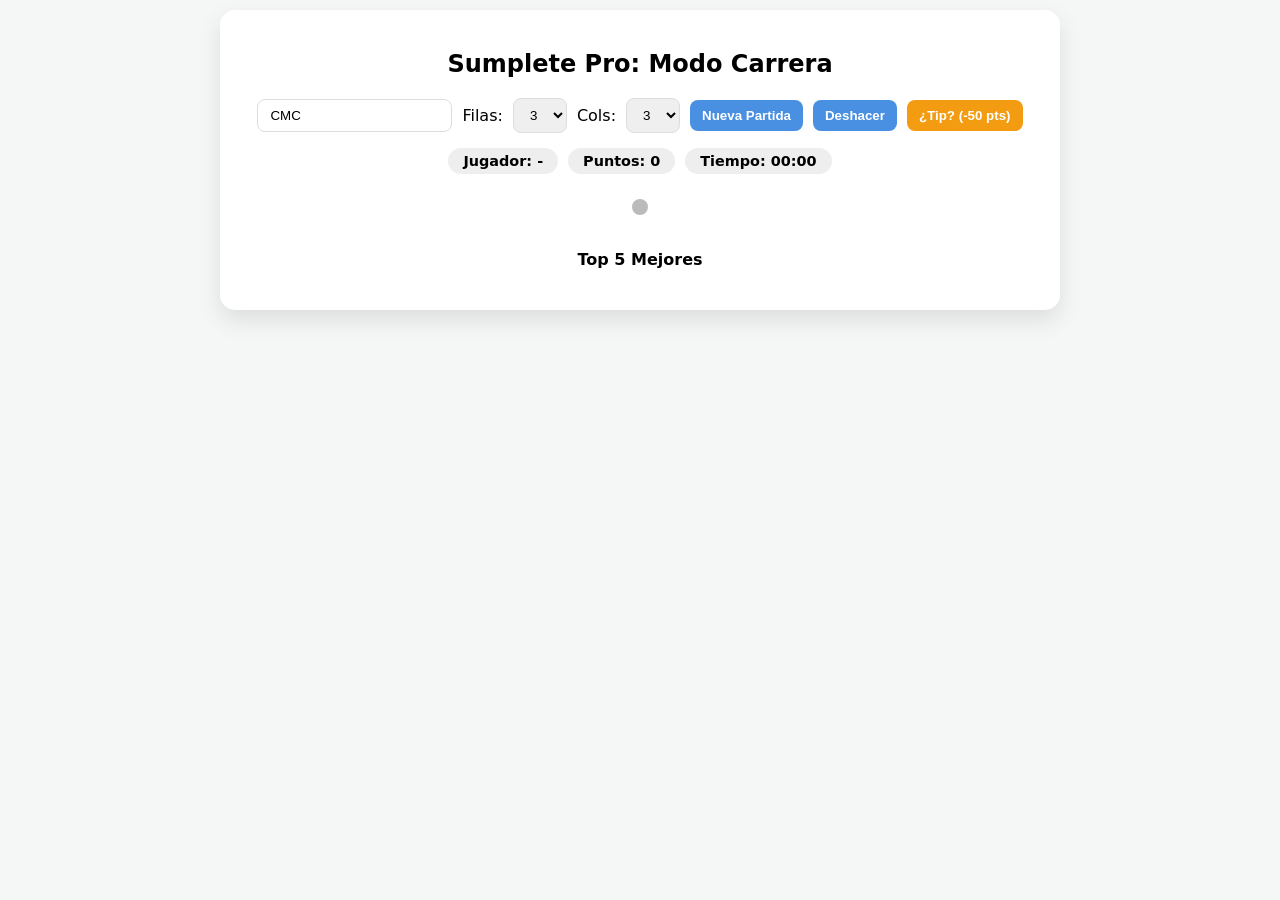
<file: Sumplete/sumplete.html>
<!DOCTYPE html>
<html lang="es">
<head>
    <meta charset="UTF-8">
    <meta name="viewport" content="width=device-width, initial-scale=1.0">
    <title>Sumplete Challenge Pro v3</title>
    <style>
        :root {
            --primary: #4a90e2;
            --success: #27ae60;
            --danger: #e74c3c;
            --warning: #f39c12;
            --bg: #f4f7f6;
        }

        body {
            font-family: 'Segoe UI', system-ui, sans-serif;
            display: flex;
            flex-direction: column;
            align-items: center;
            background-color: var(--bg);
            margin: 0;
            padding: 10px;
        }

        .container {
            background: white;
            border-radius: 15px;
            box-shadow: 0 10px 25px rgba(0,0,0,0.1);
            padding: 20px;
            width: 100%;
            max-width: 800px;
            text-align: center;
        }

        .controls, .stats-bar {
            display: flex;
            justify-content: center;
            gap: 10px;
            margin-bottom: 15px;
            flex-wrap: wrap;
            align-items: center;
        }

        .stats-item {
            background: #eee;
            padding: 5px 15px;
            border-radius: 20px;
            font-weight: bold;
            font-size: 0.9rem;
        }

        input, select, button {
            padding: 8px 12px;
            border-radius: 8px;
            border: 1px solid #ddd;
        }

        button {
            background: var(--primary);
            color: white;
            border: none;
            cursor: pointer;
            font-weight: bold;
        }

        #btn-tip { background: var(--warning); }

        .game-area {
            display: inline-block;
            margin: 10px auto;
            position: relative;
        }

        #game-board {
            display: grid;
            gap: 5px;
            background: #bbb;
            padding: 8px;
            border-radius: 8px;
        }

        .cell {
            width: 50px;
            height: 50px;
            background: white;
            display: flex;
            align-items: center;
            justify-content: center;
            font-weight: bold;
            cursor: pointer;
            border-radius: 4px;
            user-select: none;
            transition: 0.2s;
        }

        .cell.eliminated {
            background-color: #ffdce0;
            color: var(--danger);
            text-decoration: line-through;
            border: 2px solid var(--danger);
        }

        .hint {
            width: 50px;
            height: 50px;
            display: flex;
            align-items: center;
            justify-content: center;
            font-weight: 900;
            background: #ddd;
            border-radius: 4px;
            font-size: 0.9rem;
        }

        .hint.correct {
            background-color: var(--success) !important;
            color: white !important;
        }

        #overlay {
            position: absolute;
            top: 0; left: 0; width: 100%; height: 100%;
            background: rgba(255,255,255,0.9);
            display: none;
            flex-direction: column;
            align-items: center;
            justify-content: center;
            border-radius: 8px;
            z-index: 10;
        }

        .ranking-table {
            width: 100%;
            margin-top: 10px;
            border-collapse: collapse;
        }

        .ranking-table td { padding: 8px; border-bottom: 1px solid #eee; }
    </style>
</head>
<body>

<div class="container">
    <h2>Sumplete Pro: Modo Carrera</h2>

    <div class="controls">
        <input type="text" id="initials" maxlength="3" placeholder="INI" value="CMC">
        Filas: <select id="rows-select">
            <option value="2">2</option>
            <option value="3" selected>3</option>
            <option value="4">4</option>
            <option value="5">5</option>
            <option value="6">6</option>
            <option value="7">7</option>
            <option value="8">8</option>
        </select>
        Cols: <select id="cols-select">
            <option value="2">2</option>
            <option value="3" selected>3</option>
            <option value="4">4</option>
            <option value="5">5</option>
            <option value="6">6</option>
            <option value="7">7</option>
            <option value="8">8</option>
        </select>
        <button onclick="startNewGame(true)">Nueva Partida</button>
        <button id="btn-undo" onclick="undoMove()">Deshacer</button>
        <button id="btn-tip" onclick="useTip()">¿Tip? (-50 pts)</button>
    </div>

    <div class="stats-bar">
        <div class="stats-item">Jugador: <span id="p-name">-</span></div>
        <div class="stats-item">Puntos: <span id="p-score">0</span></div>
        <div class="stats-item">Tiempo: <span id="timer">00:00</span></div>
    </div>

    <div class="game-area">
        <div id="game-board"></div>
        <div id="overlay">
            <h3 id="win-msg">¡Logrado!</h3>
            <button onclick="startNewGame(false)">Siguiente Nivel</button>
        </div>
    </div>

    <div id="rank-container">
        <h4>Top 5 Mejores</h4>
        <table class="ranking-table" id="ranking-list"></table>
    </div>
</div>

<script>
    let board = [], solution = [], userStatus = [];
    let gameRows = 3, gameCols = 3, totalScore = 0, complexity = 1;
    let targetRows = [], targetCols = [];
    let timerInterval, seconds = 0;
    let isPlaying = false;
    let moveHistory = [];

    function startNewGame(isReset) {
        if(isReset) {
            totalScore = 0;
            complexity = 1;
            document.getElementById('p-score').innerText = "0";
        } else {
            complexity += 0.3; 
        }

        gameRows = parseInt(document.getElementById('rows-select').value);
        gameCols = parseInt(document.getElementById('cols-select').value);
        document.getElementById('p-name').innerText = document.getElementById('initials').value.toUpperCase() || "???";
        document.getElementById('overlay').style.display = "none";
        moveHistory = [];
        
        generateValidLevel();
        render();
        startTimer();
        isPlaying = true;
    }

    // Nueva función para asegurar que el juego NO nazca resuelto
    function generateValidLevel() {
        let isTrivial = true;
        let attempts = 0;

        while(isTrivial && attempts < 50) {
            generateLevelData();
            
            // Verificamos si la solución exige eliminar al menos una celda
            for(let r=0; r<gameRows; r++) {
                for(let c=0; c<gameCols; c++) {
                    if(solution[r][c] === 0) {
                        isTrivial = false;
                        break;
                    }
                }
            }
            attempts++;
        }
    }

    function generateLevelData() {
        const maxNum = (gameRows === 2 && gameCols === 2) ? 15 : Math.min(9 + Math.floor(complexity * 2), 25);
        board = Array.from({length: gameRows}, () => 
            Array.from({length: gameCols}, () => Math.floor(Math.random() * maxNum) + 1)
        );
        
        solution = Array.from({length: gameRows}, () => 
            Array.from({length: gameCols}, () => Math.random() > 0.5 ? 1 : 0)
        );
        
        // Evitar filas/columnas con suma 0
        solution.forEach((row, i) => { if(!row.includes(1)) row[Math.floor(Math.random()*gameCols)] = 1; });

        userStatus = Array.from({length: gameRows}, () => Array.from({length: gameCols}, () => 0));
        targetRows = new Array(gameRows).fill(0);
        targetCols = new Array(gameCols).fill(0);

        for(let r=0; r<gameRows; r++) {
            for(let c=0; c<gameCols; c++) {
                if(solution[r][c]) {
                    targetRows[r] += board[r][c];
                    targetCols[c] += board[r][c];
                }
            }
        }
    }

    function render() {
        const grid = document.getElementById('game-board');
        grid.style.gridTemplateColumns = `repeat(${gameCols + 1}, auto)`;
        grid.innerHTML = "";

        for(let r=0; r<gameRows; r++) {
            for(let c=0; c<gameCols; c++) {
                const cell = document.createElement('div');
                cell.id = `cell-${r}-${c}`;
                cell.className = `cell ${userStatus[r][c] === 1 ? 'eliminated' : ''}`;
                cell.innerText = board[r][c];
                cell.onclick = () => toggleCell(r, c);
                grid.appendChild(cell);
            }
            const rHint = document.createElement('div');
            rHint.id = `row-${r}`;
            rHint.className = 'hint';
            rHint.innerText = targetRows[r];
            grid.appendChild(rHint);
        }

        for(let c=0; c<gameCols; c++) {
            const cHint = document.createElement('div');
            cHint.id = `col-${c}`;
            cHint.className = 'hint';
            cHint.innerText = targetCols[c];
            grid.appendChild(cHint);
        }
        grid.appendChild(document.createElement('div'));
        updateCheck();
    }

    function toggleCell(r, c) {
        if(!isPlaying) return;
        moveHistory.push({ r, c, oldState: userStatus[r][c], action: 'toggle' });
        userStatus[r][c] = (userStatus[r][c] === 1) ? 0 : 1;
        render();
    }

    function undoMove() {
        if(!isPlaying || moveHistory.length === 0) return;
        const lastMove = moveHistory.pop();
        userStatus[lastMove.r][lastMove.c] = lastMove.oldState;
        if(lastMove.action === 'tip') {
            totalScore += 50;
            document.getElementById('p-score').innerText = totalScore;
        }
        render();
    }

    function useTip() {
        if(!isPlaying) return;
        if(totalScore < 50) {
            alert("Necesitas 50 puntos para un tip. ¡Sigue jugando!");
            return;
        }
        
        let found = false;
        let cells = [];
        for(let r=0; r<gameRows; r++) for(let c=0; c<gameCols; c++) cells.push({r,c});
        cells.sort(() => Math.random() - 0.5);

        for(let cell of cells) {
            let shouldBeX = (solution[cell.r][cell.c] === 0);
            let isX = (userStatus[cell.r][cell.c] === 1);
            if(shouldBeX !== isX) {
                // Registrar el movimiento en el historial antes de aplicarlo
                moveHistory.push({ r: cell.r, c: cell.c, oldState: userStatus[cell.r][cell.c], action: 'tip' });

                userStatus[cell.r][cell.c] = shouldBeX ? 1 : 0;
                totalScore -= 50;
                document.getElementById('p-score').innerText = totalScore;
                render();
                
                // Highlight tip
                const cellEl = document.getElementById(`cell-${cell.r}-${cell.c}`);
                cellEl.style.transition = "background-color 0.5s";
                cellEl.style.backgroundColor = "var(--warning)";
                setTimeout(() => {
                    cellEl.style.backgroundColor = "";
                }, 800);

                found = true;
                break;
            }
        }
        
        if(!found) {
            alert("¡El tablero ya está sin errores hasta ahora! Continúa.");
        }
    }

    function updateCheck() {
        let allRowsOk = true, allColsOk = true;
        let anyChange = false;

        for(let r=0; r<gameRows; r++) {
            let current = 0;
            for(let c=0; c<gameCols; c++) if(userStatus[r][c] !== 1) current += board[r][c];
            const el = document.getElementById(`row-${r}`);
            if(current === targetRows[r]) el.classList.add('correct');
            else { el.classList.remove('correct'); allRowsOk = false; }
            if(userStatus[r].includes(1)) anyChange = true;
        }

        for(let c=0; c<gameCols; c++) {
            let current = 0;
            for(let r=0; r<gameRows; r++) if(userStatus[r][c] !== 1) current += board[r][c];
            const el = document.getElementById(`col-${c}`);
            if(current === targetCols[c]) el.classList.add('correct');
            else { el.classList.remove('correct'); allColsOk = false; }
        }

        // Solo ganar si el usuario ha hecho al menos un movimiento (para evitar el bug de nacer resuelto)
        if(allRowsOk && allColsOk && isPlaying && anyChange) winLevel();
    }

    function winLevel() {
        isPlaying = false;
        clearInterval(timerInterval);
        
        let baseScore = Math.max(10, 100 - Math.floor(seconds / 3));
        let finalScore = baseScore * gameRows * gameCols;
        totalScore += finalScore;
        
        document.getElementById('p-score').innerText = totalScore;
        document.getElementById('win-msg').innerText = `¡+${finalScore} pts! Nivel ${gameRows}x${gameCols} superado.`;
        document.getElementById('overlay').style.display = "flex";
        saveRank();
    }

    function startTimer() {
        clearInterval(timerInterval);
        seconds = 0;
        document.getElementById('timer').innerText = "00:00";
        timerInterval = setInterval(() => {
            seconds++;
            let m = Math.floor(seconds/60).toString().padStart(2,'0');
            let s = (seconds%60).toString().padStart(2,'0');
            document.getElementById('timer').innerText = `${m}:${s}`;
        }, 1000);
    }

    function saveRank() {
        let list = JSON.parse(localStorage.getItem('sumplete_rank') || "[]");
        let pName = document.getElementById('p-name').innerText;
        
        // Find the absolute highest score for this player name (existing vs current running score)
        let playerMaxScore = totalScore;
        list.forEach(p => {
            if(p.name === pName && p.score > playerMaxScore) {
                playerMaxScore = p.score;
            }
        });
        
        // Remove all old duplicate entries for this player and push a single entry with the highest score
        list = list.filter(p => p.name !== pName);
        list.push({name: pName, score: playerMaxScore});
        
        list.sort((a,b) => b.score - a.score);
        localStorage.setItem('sumplete_rank', JSON.stringify(list.slice(0,5)));
        renderRank();
    }

    function renderRank() {
        const list = JSON.parse(localStorage.getItem('sumplete_rank') || "[]");
        document.getElementById('ranking-list').innerHTML = list.map(i => 
            `<tr><td>${i.name}</td><td align="right">${i.score} pts</td></tr>`
        ).join("");
    }

    renderRank();
</script>
</body>
</html>
</file>
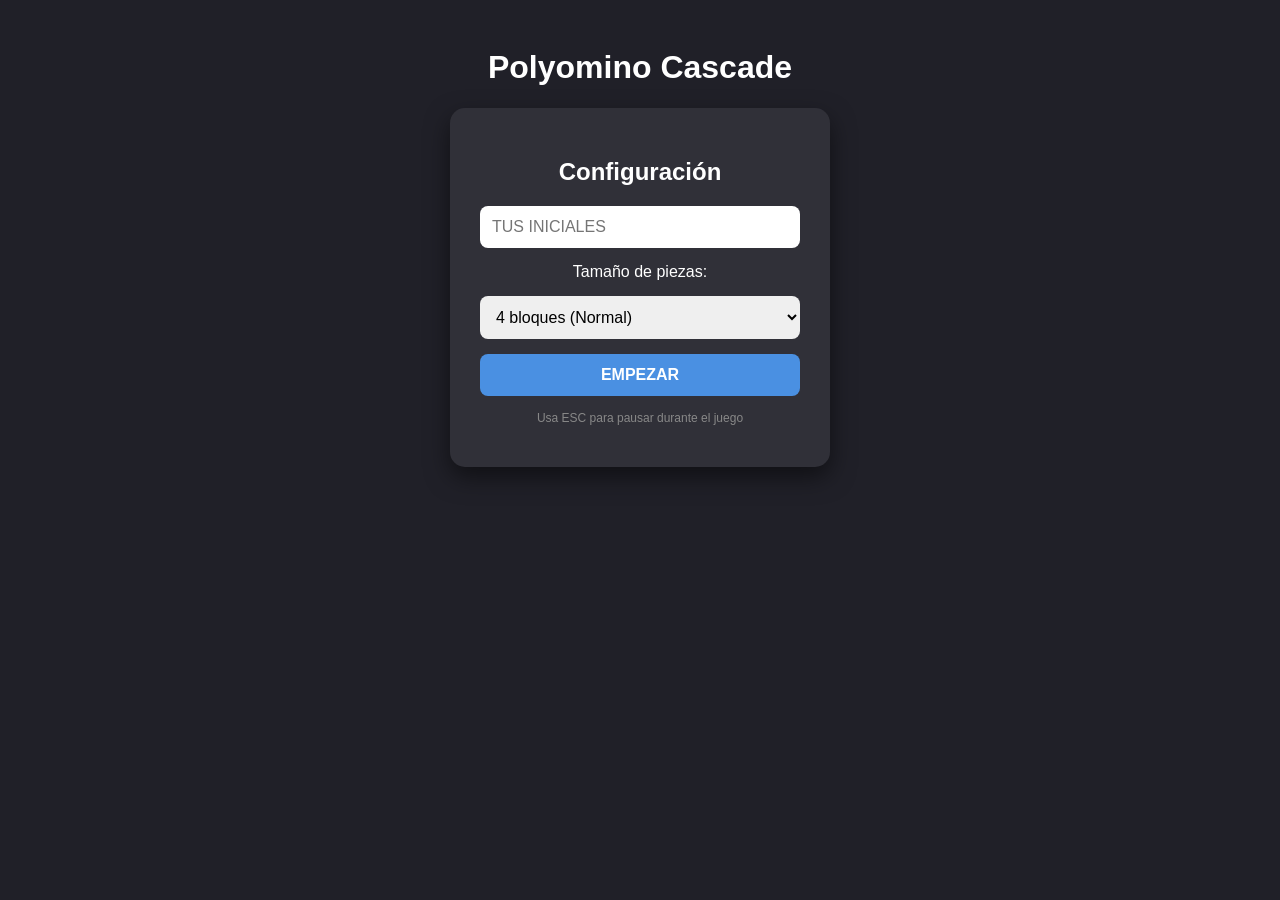
<file: Tetris/tetris.html>
<!DOCTYPE html>
<html lang="es">
<head>
    <meta charset="UTF-8">
    <meta name="viewport" content="width=device-width, initial-scale=1.0">
    <title>Polyomino Cascade - Slow Start & Pause</title>
    <style>
        :root { --bg-color: #202028; --text-color: #ffffff; --accent-color: #4a90e2; }
        body { font-family: 'Segoe UI', sans-serif; background-color: var(--bg-color); color: var(--text-color); display: flex; flex-direction: column; align-items: center; padding: 20px; }
        #start-screen { background: #303038; padding: 30px; border-radius: 15px; text-align: center; box-shadow: 0 10px 25px rgba(0,0,0,0.5); width: 320px; }
        input, select, button { display: block; width: 100%; margin: 15px 0; padding: 12px; border-radius: 8px; border: none; font-size: 16px; box-sizing: border-box; }
        button { background-color: var(--accent-color); color: white; font-weight: bold; cursor: pointer; transition: 0.2s; }
        button:hover { background-color: #357abd; }
        
        #game-container { display: none; flex-direction: row; gap: 20px; background: #303038; padding: 20px; border-radius: 15px; position: relative; }
        canvas { border: 2px solid #444; background-color: #111; display: block; }
        
        #sidebar { width: 180px; display: flex; flex-direction: column; gap: 15px; }
        .panel { background: #404048; padding: 15px; border-radius: 10px; }
        .panel h3 { margin: 0; color: var(--accent-color); font-size: 12px; text-transform: uppercase; letter-spacing: 1px; }
        .val { font-size: 24px; font-weight: bold; color: #ffeb3b; margin-top: 5px; }
        
        #leaderboard-list { list-style: none; padding: 0; font-size: 14px; margin-top: 10px; }
        #leaderboard-list li { display: flex; justify-content: space-between; border-bottom: 1px solid #555; padding: 4px 0; }

        /* Overlay para Pausa y Game Over */
        #overlay {
            display: none;
            position: absolute;
            top: 20px; left: 20px;
            width: 300px; height: 600px;
            background: rgba(0,0,0,0.7);
            color: white;
            justify-content: center;
            align-items: center;
            flex-direction: column;
            z-index: 10;
            border-radius: 2px;
        }
    </style>
</head>
<body>

    <h1>Polyomino Cascade</h1>

    <div id="start-screen">
        <h2>Configuración</h2>
        <input type="text" id="initials-input" placeholder="Tus Iniciales" maxlength="3" style="text-transform: uppercase;">
        <label>Tamaño de piezas:</label>
        <select id="n-size-select">
            <option value="3">3 bloques (Muy Fácil)</option>
            <option value="4" selected>4 bloques (Normal)</option>
            <option value="5">5 bloques (Experto)</option>
        </select>
        <button onclick="startGameSetup()">EMPEZAR</button>
        <p style="font-size: 12px; color: #888;">Usa ESC para pausar durante el juego</p>
    </div>

    <div id="game-container">
        <div id="overlay">
            <h2 id="overlay-text">PAUSA</h2>
            <p id="overlay-subtext">Pulsa ESC para continuar</p>
        </div>

        <canvas id="tetris-canvas" width="300" height="600"></canvas>
        
        <div id="sidebar">
            <div class="panel">
                <h3>Jugador</h3>
                <div id="player-display" class="val">---</div>
                <h3>Puntuación</h3>
                <div id="score-display" class="val">0</div>
                <h3>Nivel</h3>
                <div id="level-display" class="val">0</div>
            </div>
            <div class="panel">
                <h3>Top Scores</h3>
                <ul id="leaderboard-list"></ul>
            </div>
            <p style="font-size: 11px; color: #aaa;">Flecha arriba: Rotar<br>ESC: Pausa</p>
        </div>
    </div>

<script>
    const canvas = document.getElementById('tetris-canvas');
    const ctx = canvas.getContext('2d');
    const overlay = document.getElementById('overlay');
    const ROWS = 20;
    const COLS = 10;
    const BLOCK_SIZE = 30;
    const COLORS = [null, '#FF0D72', '#0DC2FF', '#0DFF72', '#F538FF', '#FF8E0D', '#FFE138', '#3877FF'];

    const N_OMINOES = {
        3: [[[1,1,1]], [[1,1],[1,0]], [[1,1],[0,1]]],
        4: [[[1,1,1,1]], [[1,1],[1,1]], [[0,1,0],[1,1,1]], [[1,0,0],[1,1,1]], [[0,0,1],[1,1,1]], [[0,1,1],[1,1,0]], [[1,1,0],[0,1,1]]],
        5: [[[1,1,1,1,1]], [[1,1,1],[1,0,0],[1,0,0]], [[0,1,0],[1,1,1],[0,1,0]], [[1,1,1],[1,0,1]], [[1,1,0],[0,1,1],[0,1,0]], [[1,1,1],[0,0,1],[0,0,1]], [[0,1,1],[1,1,0],[1,0,0]], [[1,1,1],[0,1,0],[0,1,0]]]
    };

    let grid = [];
    let score = 0;
    let level = 0;
    let linesClearedTotal = 0;
    let currentPiece = null;
    let dropCounter = 0;
    let lastTime = 0;
    let gameOver = false;
    let isPaused = false;
    let playerInitials = "";
    let chosenN = 4;
    let isSoftDropping = false;

    // --- NUEVA LÓGICA DE VELOCIDAD (Más lenta al inicio) ---
    function getDropInterval() {
        // Nivel 0: 1000ms (1 segundo por bloque -> 20 segundos total)
        // Nivel 100: 25ms (0.5 segundos total)
        const startInterval = 1000; 
        const endInterval = 25;
        const progress = level / 100;
        return startInterval - (progress * (startInterval - endInterval));
    }

    function startGameSetup() {
        playerInitials = document.getElementById('initials-input').value.trim().toUpperCase() || "AAA";
        chosenN = parseInt(document.getElementById('n-size-select').value);
        document.getElementById('start-screen').style.display = 'none';
        document.getElementById('game-container').style.display = 'flex';
        document.getElementById('player-display').textContent = playerInitials;
        resetGame();
        update();
    }

    function resetGame() {
        grid = Array.from({ length: ROWS }, () => Array(COLS).fill(0));
        score = 0; level = 0; linesClearedTotal = 0;
        gameOver = false;
        isPaused = false;
        overlay.style.display = 'none';
        updateUI();
        loadLeaderboard();
        createNewPiece();
    }

    function togglePause() {
        if (gameOver) return;
        isPaused = !isPaused;
        overlay.style.display = isPaused ? 'flex' : 'none';
        document.getElementById('overlay-text').innerText = "PAUSA";
        document.getElementById('overlay-subtext').innerText = "Pulsa ESC para continuar";
        if (!isPaused) {
            lastTime = performance.now();
            update();
        }
    }

    function createNewPiece() {
        const shapes = N_OMINOES[chosenN];
        const shape = shapes[Math.floor(Math.random() * shapes.length)];
        currentPiece = {
            matrix: shape,
            pos: { x: Math.floor(COLS / 2) - Math.floor(shape[0].length / 2), y: 0 },
            color: 1 + Math.floor(Math.random() * (COLORS.length - 1))
        };
        if (collide(grid, currentPiece)) {
            gameOver = true;
            handleGameOver();
        }
    }

    function collide(grid, piece) {
        const [m, o] = [piece.matrix, piece.pos];
        for (let y = 0; y < m.length; ++y) {
            for (let x = 0; x < m[y].length; ++x) {
                if (m[y][x] !== 0 && (grid[y + o.y] && grid[y + o.y][x + o.x]) !== 0) return true;
            }
        }
        return false;
    }

    function merge(grid, piece) {
        piece.matrix.forEach((row, y) => {
            row.forEach((value, x) => {
                if (value !== 0) grid[y + piece.pos.y][x + piece.pos.x] = piece.color;
            });
        });
    }

    function playerDrop() {
        currentPiece.pos.y++;
        if (collide(grid, currentPiece)) {
            currentPiece.pos.y--;
            merge(grid, currentPiece);
            clearLines();
            createNewPiece();
        }
        dropCounter = 0;
    }

    function clearLines() {
        let rowsCleared = 0;
        outer: for (let y = ROWS - 1; y >= 0; --y) {
            for (let x = 0; x < COLS; ++x) if (grid[y][x] === 0) continue outer;
            grid.splice(y, 1);
            grid.unshift(Array(COLS).fill(0));
            rowsCleared++;
            y++;
        }
        if (rowsCleared > 0) {
            score += [0, 100, 300, 500, 800][Math.min(rowsCleared, 4)] * (level + 1);
            linesClearedTotal += rowsCleared;
            level = Math.min(100, Math.floor(linesClearedTotal / 5)); // Sube nivel cada 5 líneas para que se note la progresión
            applyCascade();
            updateUI();
        }
    }

    function applyCascade() {
        let moved = true;
        while (moved) {
            moved = false;
            for (let x = 0; x < COLS; x++) {
                for (let y = ROWS - 2; y >= 0; y--) {
                    if (grid[y][x] !== 0 && grid[y+1][x] === 0) {
                        grid[y+1][x] = grid[y][x];
                        grid[y][x] = 0;
                        moved = true;
                    }
                }
            }
        }
    }

    function updateUI() {
        document.getElementById('score-display').innerText = score;
        document.getElementById('level-display').innerText = level;
    }

    function handleGameOver() {
        document.getElementById('overlay-text').innerText = "FIN DEL JUEGO";
        document.getElementById('overlay-subtext').innerText = "Puntos: " + score;
        overlay.style.display = 'flex';
        saveScore();
        setTimeout(() => {
            if(confirm("¿Quieres jugar otra vez?")) {
                location.reload();
            }
        }, 1500);
    }

    function update(time = 0) {
        if (gameOver || isPaused) return;
        
        const deltaTime = time - lastTime;
        lastTime = time;
        dropCounter += deltaTime;

        const interval = isSoftDropping ? getDropInterval() / 15 : getDropInterval();

        if (dropCounter > interval) playerDrop();
        
        draw();
        requestAnimationFrame(update);
    }

    function draw() {
        ctx.fillStyle = '#111';
        ctx.fillRect(0, 0, canvas.width, canvas.height);
        drawMatrix(grid, {x: 0, y: 0});
        drawMatrix(currentPiece.matrix, currentPiece.pos, currentPiece.color);
    }

    function drawMatrix(matrix, offset, colorIdx = null) {
        matrix.forEach((row, y) => {
            row.forEach((value, x) => {
                let cell = colorIdx !== null ? (value ? colorIdx : 0) : value;
                if (cell !== 0) {
                    ctx.fillStyle = COLORS[cell];
                    ctx.fillRect((x + offset.x) * BLOCK_SIZE, (y + offset.y) * BLOCK_SIZE, BLOCK_SIZE, BLOCK_SIZE);
                    ctx.strokeStyle = 'rgba(255,255,255,0.2)';
                    ctx.strokeRect((x + offset.x) * BLOCK_SIZE, (y + offset.y) * BLOCK_SIZE, BLOCK_SIZE, BLOCK_SIZE);
                }
            });
        });
    }

    function rotate(matrix) {
        return matrix[0].map((_, i) => matrix.map(row => row[i]).reverse());
    }

    // --- CONTROLES ---
    document.addEventListener('keydown', e => {
        if (e.key === "Escape") {
            togglePause();
            return;
        }

        if (gameOver || isPaused) return;

        if (e.key === "ArrowLeft") { 
            currentPiece.pos.x--; 
            if(collide(grid, currentPiece)) currentPiece.pos.x++; 
        }
        if (e.key === "ArrowRight") { 
            currentPiece.pos.x++; 
            if(collide(grid, currentPiece)) currentPiece.pos.x--; 
        }
        if (e.key === "ArrowDown") isSoftDropping = true;
        if (e.key === "ArrowUp") {
            const old = currentPiece.matrix;
            currentPiece.matrix = rotate(currentPiece.matrix);
            if(collide(grid, currentPiece)) currentPiece.matrix = old;
        }
    });

    document.addEventListener('keyup', e => { 
        if (e.key === "ArrowDown") isSoftDropping = false; 
    });

    function saveScore() {
        let scores = JSON.parse(localStorage.getItem('polyScores')) || [];
        scores.push({name: playerInitials, score: score});
        scores.sort((a,b) => b.score - a.score);
        localStorage.setItem('polyScores', JSON.stringify(scores.slice(0, 5)));
        loadLeaderboard();
    }

    function loadLeaderboard() {
        const list = document.getElementById('leaderboard-list');
        list.innerHTML = '';
        let scores = JSON.parse(localStorage.getItem('polyScores')) || [];
        scores.forEach(s => {
            list.innerHTML += `<li><span>${s.name}</span><span>${s.score}</span></li>`;
        });
    }
</script>
</body>
</html>
</file>
